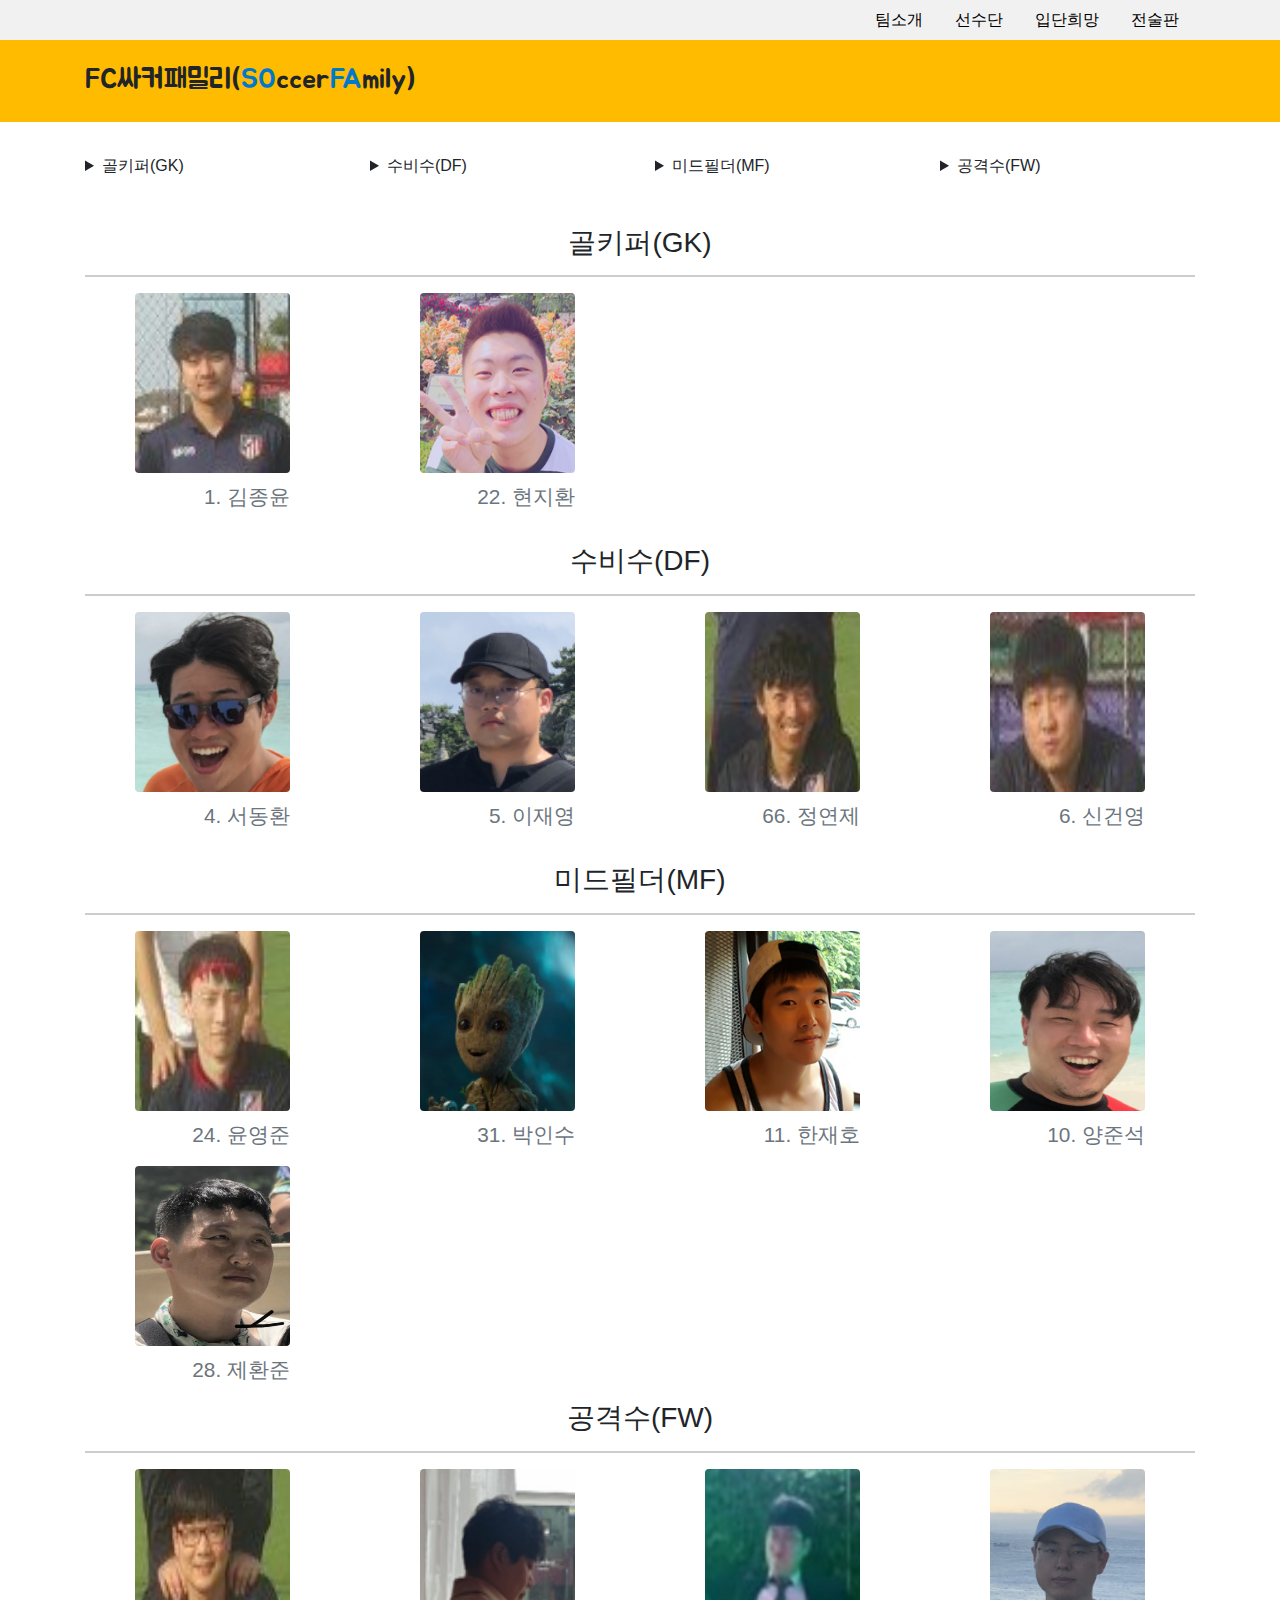
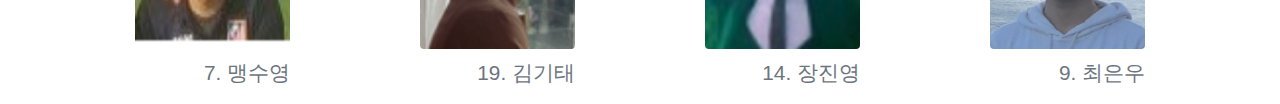
<file: index.html>
<!doctype html>
<html lang="ko">
  <head>
    <!-- Required meta tags -->
    <meta charset="utf-8">
    <meta name="viewport" content="width=device-width, initial-scale=1, shrink-to-fit=no"> 

    <!-- Bootstrap CSS -->
    <link rel="stylesheet" href="https://stackpath.bootstrapcdn.com/bootstrap/4.4.1/css/bootstrap.min.css" integrity="sha384-Vkoo8x4CGsO3+Hhxv8T/Q5PaXtkKtu6ug5TOeNV6gBiFeWPGFN9MuhOf23Q9Ifjh" crossorigin="anonymous">
    <link href="https://fonts.googleapis.com/css?family=Jua&display=swap" rel="stylesheet">

    <style>
        .top-content{
            padding-top: 1em;
        }
        .middle-content{
            padding-top: 2em;
        }
        figure > img {
            max-width: 100%;
            width: 155px;
            height: 180px;
        }
        .nav-item > a{
            color: black;
        }
        .figure-caption {
            font-size: 130%;
        }
    </style>

    <!-- Optional JavaScript -->
    <!-- jQuery first, then Popper.js, then Bootstrap JS -->
    <script src="https://code.jquery.com/jquery-3.4.1.slim.min.js" integrity="sha384-J6qa4849blE2+poT4WnyKhv5vZF5SrPo0iEjwBvKU7imGFAV0wwj1yYfoRSJoZ+n" crossorigin="anonymous"></script>
    <script src="https://cdn.jsdelivr.net/npm/popper.js@1.16.0/dist/umd/popper.min.js" integrity="sha384-Q6E9RHvbIyZFJoft+2mJbHaEWldlvI9IOYy5n3zV9zzTtmI3UksdQRVvoxMfooAo" crossorigin="anonymous"></script>
    <script src="https://stackpath.bootstrapcdn.com/bootstrap/4.4.1/js/bootstrap.min.js" integrity="sha384-wfSDF2E50Y2D1uUdj0O3uMBJnjuUD4Ih7YwaYd1iqfktj0Uod8GCExl3Og8ifwB6" crossorigin="anonymous"></script>

    <title>싸커패밀리 소개</title>
  </head>
  <body>      
    <nav style="background-color: #f1f1f1;">
        <ul class="container nav justify-content-end">
            <li class="nav-item">
                <a class="nav-link active" href="#">팀소개</a>
            </li>
            <li class="nav-item">
                <a class="nav-link" href="./index.html">선수단</a>
            </li>            
            <li class="nav-item">
                <a class="nav-link" href="#">입단희망</a>
            </li> 
            <li class="nav-item">
                <a class="nav-link" href="./pane.html">전술판</a>
            </li>
        </ul>
    </nav>

    <header style="background-color: #FFBB00; padding:1.5em 0 1em 0;">
        <div class="container">
            <h3 style="font-family: 'Jua', sans-serif;">FC싸커패밀리(<span style="color:#0078cb">SO</span>ccer<span style="color:#0078cb">FA</span>mily)</h3>
        </div>
    </header>

    <div class="container" style="padding-top:1em;">        
        <!-- top content -->
        <div class="row top-content">
            <div class="col-6 col-md-3">
                <details>
                    <summary>골키퍼(GK)</summary>
                    <samp>
                        <a href="#p_kjy"><span>1.김종윤</span></a> <!-- 데헤야 등번호-->
                        <a href="#p_hjh"><span>22.현지환</span></a> <!-- 가자니가 등번호-->
                    </samp>
                </details>
            </div>
            <div class="col-6 col-md-3">
                <details>
                    <summary>수비수(DF)</summary>
                    <samp>
                        <a href="#p_sdh"><span>4.서동환</span></a> <!-- 반다이크 등번호-->
                        <a href="#p_ljy"><span>5.이재영</span></a> <!-- 헤리맥과이어 등번호-->
                        <a href="#p_jyj"><span>66.정연제</span></a> <!-- 알렉산더 아놀드 등번호-->
                        <a href="#p_sky"><span>6.신건영</span></a> <!-- 다빈손 산체스 등번호-->
                    </samp>
                </details>   
            </div>
            <div class="col-6 col-md-3">
                <details>
                    <summary>미드필더(MF)</summary>
                    <samp>
                        <a href="#p_yyj"><span>24.윤영준</span></a>   
                        <a href="#p_pis"><span>31.박인수</span></a> <!-- 마티치 등번호--> 
                        <a href="#p_hjh"><span>11.한재호</span></a> <!-- 살라 등번호--> 
                        <a href="#p_yjs"><span>10.양준석</span></a> <!-- 메시 등번호-->
                        <a href="#p_jhj"><span>28.제환준</span></a> <!-- 은돔벨레 등번호-->
                    </samp>
                </details> 
            </div>
            <div class="col-6 col-md-3">
                <details>
                    <summary>공격수(FW)</summary>
                    <samp>
                        <a href="#p_msy"><span>7.맹수영</span></a>    <!-- 그리즈만 등번호-->    
                        <a href="#p_kkt"><span>19.김기태</span></a> <!-- 르로이 사네 등번호-->
                        <a href="#p_jjy"><span>14.장진영</span></a> <!-- 린가드 등번호-->
                        <a href="#p_cew"><span>9.최은우</span></a> <!-- 호돈 등번호-->
                    </samp>
                </details> 
            </div>
        </div>

        <!-- middle content -->
        <div class="row middle-content">
            <!-- 골키퍼 -->
            <div class="col-12">
                <div class="row">
                    <div class="col-12" style="padding-top:1em;">
                        <h3 style="text-align:center;">골키퍼(GK)</h3>
                        <hr style="border:0; height:2px; background:#ccc;"> 
                    </div>  
                </div>                
                <div class="row">                         
                    <div class="col-6 col-md-3" style="text-align: center;">
                        <figure class="figure">
                            <img src="./img/player/kjy.png" class="figure-img rounded" alt="numberonegoalkeeper" id="p_kjy">                            
                            <figcaption class="figure-caption text-right">1. 김종윤</figcaption>
                        </figure>
                    </div>                        
                    <div class="col-6 col-md-3" style="text-align: center;">
                        <figure class="figure">
                            <img src="./img/player/hjh.png" class="figure-img rounded" alt="numbertwogoalkeeper" id="p_hjh">                            
                            <figcaption class="figure-caption text-right">22. 현지환</figcaption>
                        </figure>
                    </div>         
                </div>
            </div>
            <!-- 수비수 -->
            <div class="col-12">
                <div class="row">
                    <div class="col-12" style="padding-top:1em;">
                        <h3 style="text-align:center;">수비수(DF)</h3>
                        <hr style="border:0; height:2px; background:#ccc;"> 
                    </div>  
                </div>                
                <div class="row">                         
                    <div class="col-6 col-md-3" style="text-align: center;">
                        <figure class="figure">
                            <img src="./img/player/sdh.PNG" class="figure-img rounded" alt="" id="p_sdh">                            
                            <figcaption class="figure-caption text-right">4. 서동환</figcaption> <!--libero-->
                        </figure>
                    </div>                        
                    <div class="col-6 col-md-3" style="text-align: center;">
                        <figure class="figure">
                            <img src="./img/player/ljy.PNG" class="figure-img rounded" alt="" id="p_ljy">                            
                            <figcaption class="figure-caption text-right">5. 이재영</figcaption> <!--cb-->
                        </figure>
                    </div>
                    <div class="col-6 col-md-3" style="text-align: center;">
                        <figure class="figure">
                            <img src="./img/player/jyj.png" class="figure-img rounded" alt="" id="p_jyj">                            
                            <figcaption class="figure-caption text-right">66. 정연제</figcaption> <!--lwb, rwb-->
                        </figure>
                    </div>                        
                    <div class="col-6 col-md-3" style="text-align: center;">
                        <figure class="figure">
                            <img src="./img/player/sky.png" class="figure-img rounded" alt="" id="p_sky">                            
                            <figcaption class="figure-caption text-right">6. 신건영</figcaption> <!--cb-->
                        </figure>
                    </div>
                </div>
            </div>
            <!-- 미드필더 -->
            <div class="col-12">
                <div class="row">
                    <div class="col-12" style="padding-top:1em;">
                        <h3 style="text-align:center;">미드필더(MF)</h3>   
                        <hr style="border:0; height:2px; background:#ccc;"> 
                    </div>  
                </div>                
                <div class="row">                         
                    <div class="col-6 col-md-3" style="text-align: center;">
                        <figure class="figure">
                            <img src="./img/player/yyj.png" class="figure-img rounded" alt="" id="p_yyj">                            
                            <figcaption class="figure-caption text-right">24. 윤영준</figcaption> <!--메짤라,CM,DM-->
                        </figure>
                    </div>                        
                    <div class="col-6 col-md-3" style="text-align: center;">
                        <figure class="figure">
                            <img src="./img/player/grt.PNG" class="figure-img rounded" alt="" id="p_pis">                            
                            <figcaption class="figure-caption text-right">31. 박인수</figcaption> <!--LAM-->
                        </figure>
                    </div>
                    <div class="col-6 col-md-3" style="text-align: center;">
                        <figure class="figure">
                            <img src="./img/player/hjh2.png" class="figure-img rounded" alt="" id="p_hjh2">                            
                            <figcaption class="figure-caption text-right">11. 한재호</figcaption> <!--RAM,LAM-->
                        </figure> 
                    </div>                        
                    <div class="col-6 col-md-3" style="text-align: center;">
                        <figure class="figure">
                            <img src="./img/player/yjs.PNG" class="figure-img rounded" alt="" id="p_yjs">                            
                            <figcaption class="figure-caption text-right">10. 양준석</figcaption> <!--cm-->
                        </figure>
                    </div>
                    <div class="col-6 col-md-3" style="text-align: center;">
                        <figure class="figure">
                            <img src="./img/player/jhj.png" class="figure-img rounded" alt="" id="p_jhj">                            
                            <figcaption class="figure-caption text-right">28. 제환준</figcaption> <!--dm-->
                        </figure>
                    </div>     
                </div>
            </div>
            <!-- 공격수 -->
            <div class="col-12">
                <div class="row">
                    <div class="col-12">
                        <h3 style="text-align:center;">공격수(FW)</h3>
                        <hr style="border:0; height:2px; background:#ccc;"> 
                    </div>  
                </div>                
                <div class="row">                         
                    <div class="col-6 col-md-3" style="text-align: center;">
                        <figure class="figure">
                            <img src="./img/player/msy.png" class="figure-img rounded" alt="" id="p_msy">                            
                            <figcaption class="figure-caption text-right">7. 맹수영</figcaption>  <!--st,ss-->
                        </figure>
                    </div>                        
                    <div class="col-6 col-md-3" style="text-align: center;">
                        <figure class="figure">
                            <img src="./img/player/kkt.png" class="figure-img rounded" alt="" id="p_kkt">                            
                            <figcaption class="figure-caption text-right">19. 김기태</figcaption> <!--rw-->
                        </figure>
                    </div>
                    <div class="col-6 col-md-3" style="text-align: center;">
                        <figure class="figure">
                            <img src="./img/player/jjy.png" class="figure-img rounded" alt="" id="p_jjy">                            
                            <figcaption class="figure-caption text-right">14. 장진영</figcaption> <!--rw-->
                        </figure>
                    </div>                        
                    <div class="col-6 col-md-3" style="text-align: center;">
                        <figure class="figure">
                            <img src="./img/player/cew.PNG" class="figure-img rounded" alt="" id="p_cew">                            
                            <figcaption class="figure-caption text-right">9. 최은우</figcaption> <!--st-->
                        </figure>
                    </div>
                </div>
            </div>
        </div>
    </div>
  </body>
</html>
</file>
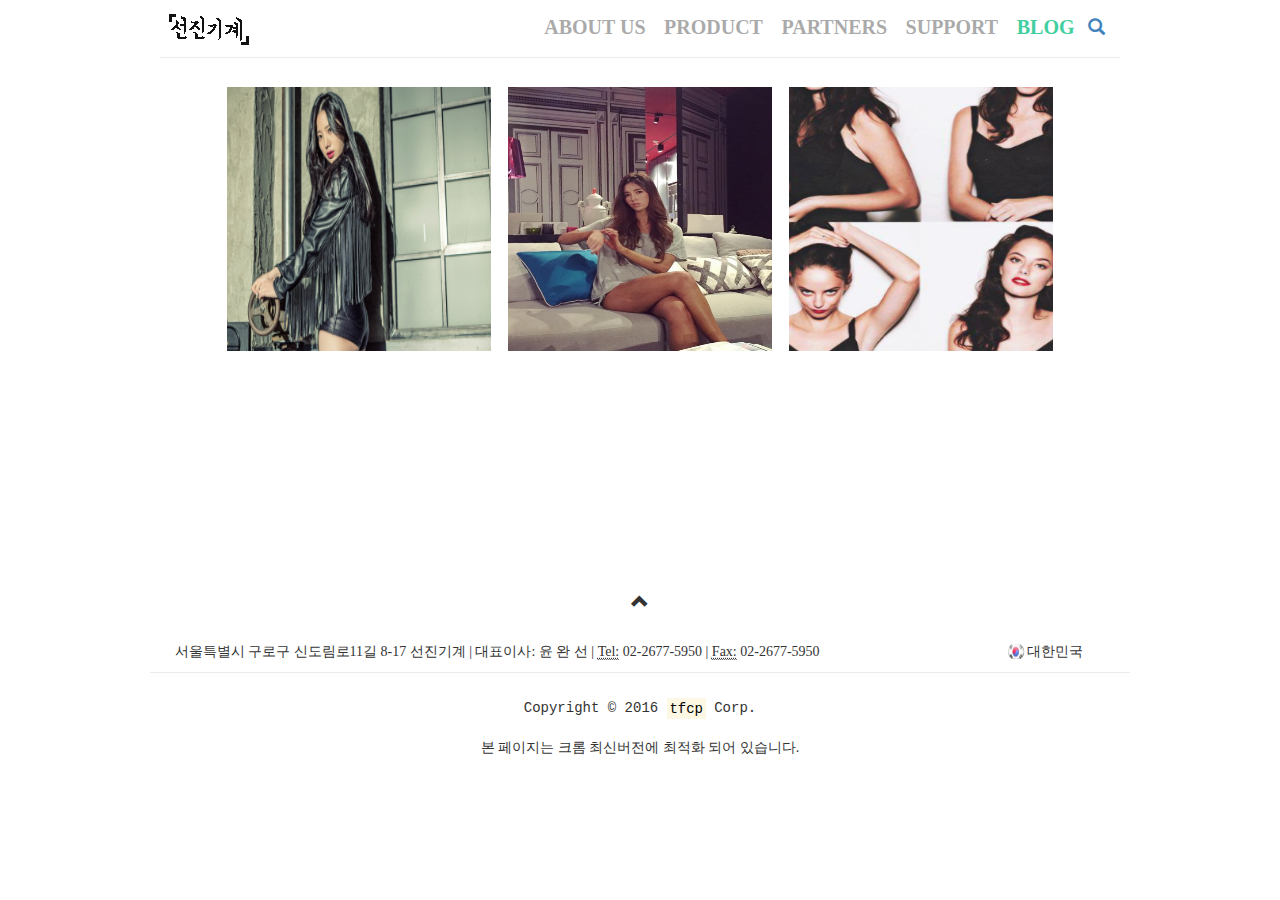
<file: blog.html>
<!DOCTYPE html>
<html>
<head>
<meta charset="UTF-8">
<meta http-equiv="X-UA-Compatible" content="IE=edge,chrome=1">
<meta name="viewport" content="width=device-width, initial-scale=1, user-scalable=yes">
<title>SJ TECH</title>

<link rel="stylesheet" type="text/css" href="./css/bootstrap-theme.min.css" />
<link rel="stylesheet" type="text/css" href="./css/bootstrap.min.css" />
<link rel="stylesheet" type="text/css" href="./css/common-style.css" />
<link rel="stylesheet" type="text/css" href="./css/blog-style.css" />
<link rel="shortcut icon" href="./img/sjtechfavicon.ico">
<!-- IE8 에서 HTML5 요소와 미디어 쿼리를 위한 HTML5 shim 와 Respond.js -->
<!-- WARNING: Respond.js 는 당신이 file:// 을 통해 페이지를 볼 때는 동작하지 않습니다. -->
<!--[if lt IE 9]>
  <script src="https://oss.maxcdn.com/html5shiv/3.7.2/html5shiv.min.js"></script>
  <script src="https://oss.maxcdn.com/respond/1.4.2/respond.min.js"></script>
<![endif]-->
<style>
</style>
</head> 
<body> 
<!-- top area --> 
<header id="floating_header">
	<div id="floating_header_nav" class="floating_header_real">	
		<div class="floating_header_inner">
			<div class="floating_header_inner_container">
				<div class="floating_header_inner_container_contents">
					<div class="search_hideen_bar hidden-md hidden-lg">
						<div class="input-group input-group-md">
							<input type="text" class="search_text_minimal form-control" placeholder="원하는 내용 찾기">
							<span class="input-group-btn">
								<button class="small_search btn btn-default btn-md" type="button"><span class="glyphicon glyphicon-search"></span></button>
							</span>
						</div>
					</div> 
					<div class="floating_header_inner_container_contents_left">
						<p class="menu_left"><a href="../index.html"><img src="./img/sjtechlogo.png" alt="main-logo" class="img-responsive"></a></p>
					</div>				
					<div class="floating_header_inner_container_contents_right_minimal hidden-md hidden-lg">
						<div>
							<a href="#" id="floating_search"><span id="fsglyphicon" class="glyphicon glyphicon-search"></span></a>
						</div>
						<div>
							<a href="#" class="small_menu"><span class="glyphicon glyphicon-menu-hamburger"></span></a>
						</div>
					</div>
					<div class="floating_header_inner_container_contents_right hidden-sm hidden-xs">
						<ol class="menu_right">
							<li><a href="../intro.html" target="_self">ABOUT US</a></li>
							<li><a href="../product.html" target="_self">PRODUCT</a></li>
							<li><a href="../partners.html" target="_self">PARTNERS</a></li>
							<li><a href="../support.html" target="_self">SUPPORT</a></li>
							<li><a href="../blog.html" target="_self">BLOG</a></li>				
						</ol>
						<div class="floating_search_big_text hidden-sm hidden-xs">
							<a id="search_big_btn" class="search_a"><span class="glyphicon glyphicon-search" aria-hidden="true"></span></a>
							<input type="text" id="search_big_text" placeholder="원하는 내용 찾기">
							<a id="remove_big_btn" class="remove_a"><span class="glyphicon glyphicon-remove" aria-hidden="true"></span></a>
						</div>
						<div class="floating_header_inner_container_contents_right_search hidden-sm hidden-xs">
							<a href="#" id="floating_search_big_btn" target="_blank" class="glyphicon glyphicon-search"></a>
						</div>						   
					</div>					
				</div>
				<div class="header_line"></div>
			</div>	
		</div>		
	</div>
</header>

<main>
	<div class="main_contents">
		<div class="row">
			<div class="col-md-8 col-md-offset-2 inner_contents">
				<div class="sub_contents">
					<div class="edge_p">
						<img src="./img/test_picture/dd.jpg" alt="">
					</div>
				</div>
				<div class="sub_contents">
					<div class="edge_p">
						<img src="./img/test_picture/c.jpg" alt="" >
					</div>
				</div>	
				<div class="sub_contents">
					<div class="edge_p">					
						<img src="./img/test_picture/oooo.png" alt="" >
					</div>
				</div>	
			</div>
		</div>	
	</div>	
</main>
<!-- bottom area -->
<bottom>
	<div class="bottom_div">
		<div class="bottom_inner">
			<div class="bottom_fixed">
				<div class="bottom_up">
					<span id="bottom_go_top" class="glyphicon glyphicon-chevron-up btn-lg" aria-hidden="true"></span>
				</div>
				<div class="bottom_middle">
					<div class="bottom_left">
						서울특별시 구로구 신도림로11길 8-17 선진기계 | 대표이사: 윤 완 선 |
						<abbr title="Phone">Tel:</abbr> 02-2677-5950 | <abbr title="Phone">Fax:</abbr> 02-2677-5950
						<div class="choose_lang hidden-md hidden-lg">대한민국</div>
					</div>
					<div class="bottom_right hidden-sm hidden-xs">
						<div class="choose_lang">대한민국</div>
					</div>
				</div>	
				<div class="bottom_line_down"></div>	
				<p class="bottom_copy"><samp>Copyright © 2016 <mark>tfcp</mark> Corp.</samp><br/><br/>본 페이지는 크롬 최신버전에 최적화 되어 있습니다.</p>
			</div>
		</div>
	</div>
</bottom>

<script src="js/jQuery/jquery-3.1.1.min.js"></script>
<script src="js/jQuery/jquery-migrate-3.0.0.js"></script>
<script type="text/javascript" src="/js/top-and-bottom.js"></script>
<script type="text/javascript">
	$(function(){
		function drake(){
			var date1 = new Date();
			var cloned = $(".inner_contents").html();
			var $test = $(".inner_contents");
			var $test2 = $(document.createDocumentFragment());
			
			for(var i =0; i<800; i++){
				$test2.append(cloned);
			}
			
			$test.append($test2);
			//828~ 1586
			
			/*var detachTest = $(".inner_contents").detach();
			
			for(var i =0; i<800; i++){
				detachTest.append(cloned);
			}
			detachTest.appendTo($(".row"));
			//888 ~ 1700
			
			for(v  ar i =0; i<800; i++){
				$(".inner_contents").append(cloned);
			}
			//1090 ~ 2000*/
			
			var date2 = new Date();
			
			alert(date2- date1);
		}		 
		
		//drake();
		
	});
</script>
</body>
</html>
</file>
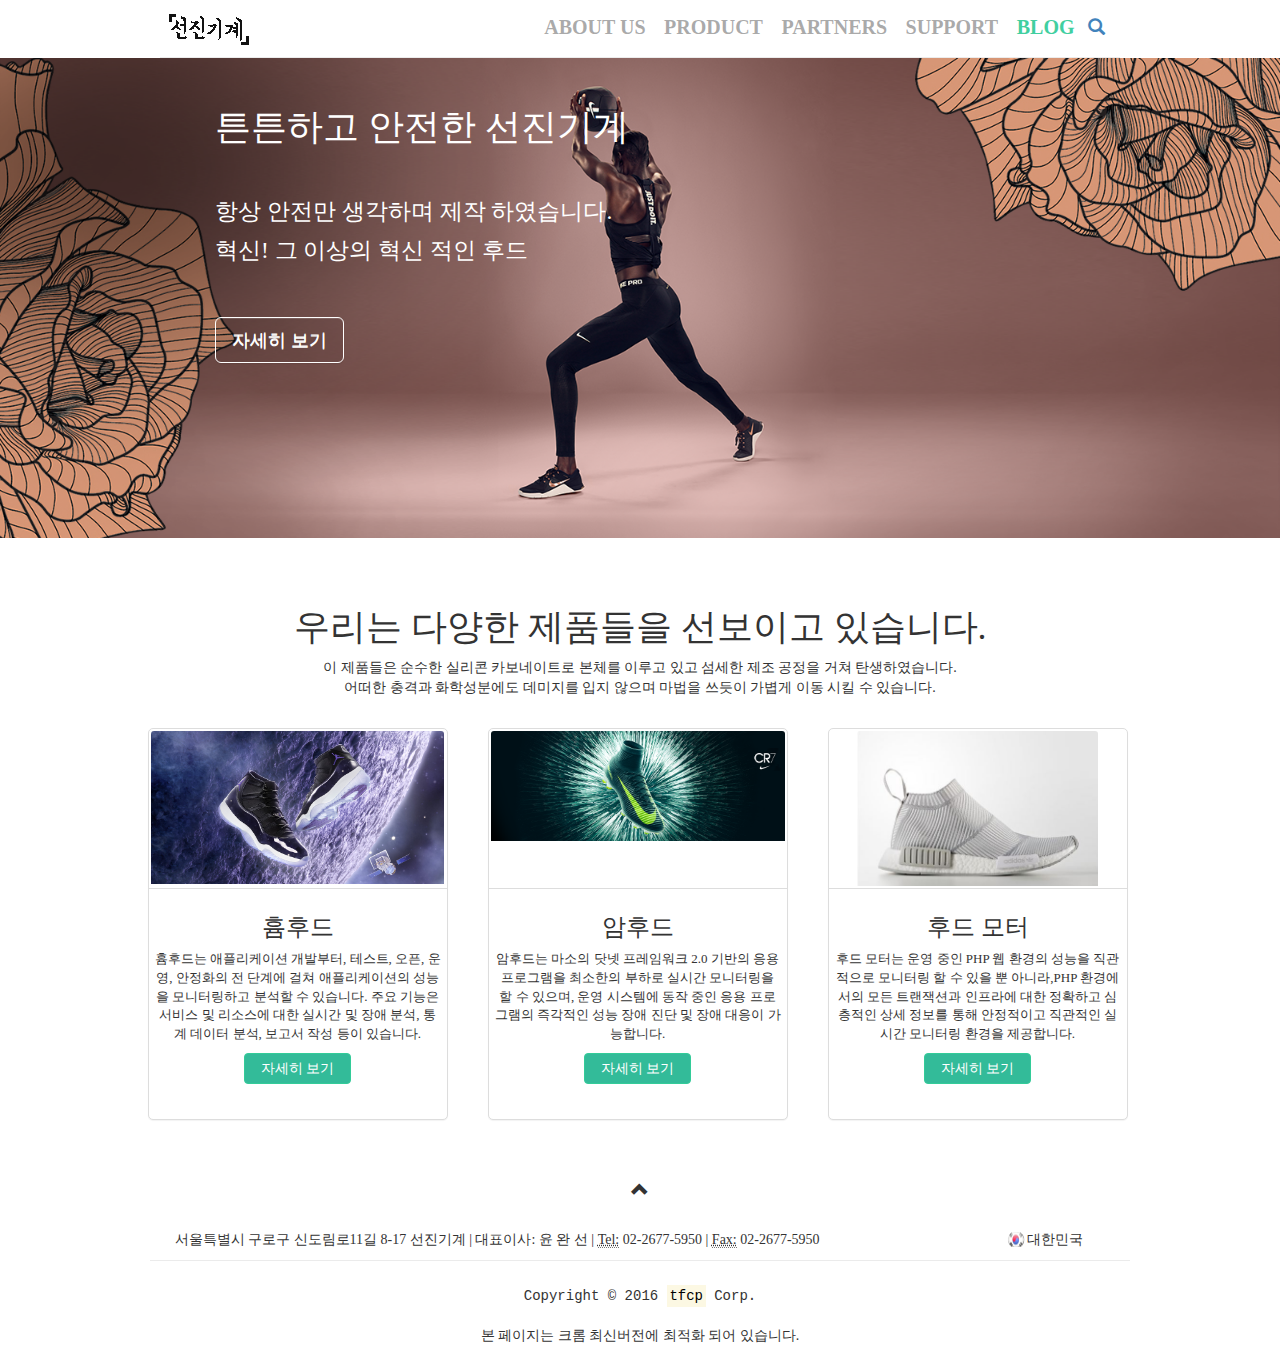
<file: index_tmp.html>
<!DOCTYPE html>
<html lang="ko-KR">
<html>
<meta charset="UTF-8" />
<meta http-equiv="X-UA-Compatible" content="IE=edge,chrome=1">
<meta name="viewport" content="width=device-width, initial-scale=1, maximum-scale=1, user-scalable=yes">
<head>
<title>SJ TECH</title>

<link rel="stylesheet" type="text/css" href="./css/bootstrap-theme.min.css" />
<link rel="stylesheet" type="text/css" href="./css/bootstrap.min.css" />
<link rel="stylesheet" type="text/css" href="./css/index-style.css" />
<link rel="stylesheet" type="text/css" href="./css/common-style.css" />
<link rel="shortcut icon" href="./img/sjtechfavicon.ico">

</head>
<body>
<!-- DOM의 변수명은 스네이크 케이스를 활용 -->
<!-- top area -->
<header id="floating_header">
	<div id="floating_header_nav" class="floating_header_real">	
		<div class="floating_header_inner">
			<div class="floating_header_inner_container">
				<div class="floating_header_inner_container_contents">
					<div class="search_hideen_bar hidden-md hidden-lg">
						<div class="input-group input-group-md">
							<input type="text" class="search_text_minimal form-control" placeholder="원하는 내용 찾기">
							<span class="input-group-btn">
								<button class="small_search btn btn-default btn-md" type="button"><span class="glyphicon glyphicon-search"></span></button>
							</span>
						</div>
					</div> 
					<div class="floating_header_inner_container_contents_left">
						<p class="menu_left"><a href="../index.html"><img src="./img/sjtechlogo.png" alt="main-logo" class="img-responsive"></a></p>
					</div>				
					<div class="floating_header_inner_container_contents_right_minimal hidden-md hidden-lg">
						<div>
							<a href="#" id="floating_search"><span id="fsglyphicon" class="glyphicon glyphicon-search"></span></a>
						</div>
						<div>
							<a href="#" class="small_menu"><span class="glyphicon glyphicon-menu-hamburger"></span></a>
						</div>
					</div>
					<div class="floating_header_inner_container_contents_right hidden-sm hidden-xs">
						<ol class="menu_right">
							<li><a href="../intro.html" target="_self">ABOUT US</a></li>
							<li><a href="../product.html" target="_self">PRODUCT</a></li>
							<li><a href="../partners.html" target="_self">PARTNERS</a></li>
							<li><a href="../support.html" target="_self">SUPPORT</a></li>
							<li><a href="../blog.html" target="_self">BLOG</a></li>				
						</ol>
						<div class="floating_search_big_text hidden-sm hidden-xs">
							<a id="search_big_btn" class="search_a"><span class="glyphicon glyphicon-search" aria-hidden="true"></span></a>
							<input type="text" id="search_big_text" placeholder="원하는 내용 찾기">
							<a id="remove_big_btn" class="remove_a"><span class="glyphicon glyphicon-remove" aria-hidden="true"></span></a>
						</div>
						<div class="floating_header_inner_container_contents_right_search hidden-sm hidden-xs">
							<a href="#" id="floating_search_big_btn" target="_blank" class="glyphicon glyphicon-search"></a>
						</div>						   
					</div>					
				</div>
				<div class="header_line"></div>
			</div>	
		</div>		
	</div>
</header>
<main>
<!-- 첫 번째 블럭 -->
<div class="select_first_div">		
	<img src="./img/main-banner.png" alt="main_banner" class="img-responsive">
	<div class="container first_div_title hidden-sm hidden-xs">		  	
		<h1>튼튼하고 안전한 선진기계<br/><br/>
			<small>항상 안전만 생각하며 제작 하였습니다.</small><br/>
			<small>혁신! 그 이상의 혁신 적인 후드</small><br/>
		</h1>
		<br/>
		<br/>
		<p><a class="btn btn-default btn-lg custom" href="#" role="button">자세히 보기 </a></p>
	</div>
	<div class="first_div_sub_title hidden-md hidden-lg">		  	
		<h2>튼튼하고 안전한 선진기계<br/>
			<small>항상 안전만 생각하며 제작 하였습니다.</small><br/>
			<small>혁신! 그 이상의 혁신적인 후드</small><br/>
		</h2>
		<br/>
		<br/>
		<p><a class="btn btn-default" href="#" role="button">자세히 보기</a></p>
	</div>
</div>
<!-- 두 번째 블럭 -->
<div class="select_middle_div">
	<div class="container_1">
		<div class="middle_subject">
			<div class="subject_title center-block ">
				<h1>
					<span>우리는 다양한 제품들을 선보이고 있습니다.</span>
				</h1>
			</div>
			<p>이 제품들은 순수한 실리콘 카보네이트로 본체를 이루고 있고 섬세한 제조 공정을 거쳐 탄생하였습니다. <br/>
				어떠한 충격과 화학성분에도 데미지를 입지 않으며 마법을 쓰듯이 가볍게 이동 시킬 수 있습니다.
			</p>				
		</div>
		<div class="card-list">
			<div class="card first">
				<div class="card-title"><span class="card-img"><img src="./img/j11.png" alt="thumbnail" class="img-responsive"></span></div>
				<div class="card-body">
					<h3>흄후드</h3>
					<p>흄후드는 애플리케이션 개발부터, 테스트, 오픈, 운영, 안정화의 전 단계에 걸쳐 애플리케이션의 성능을 모니터링하고 분석할 수 있습니다. 주요 기능은 서비스 및 리소스에 대한 실시간  및 장애 분석, 통계 데이터 분석, 보고서 작성 등이 있습니다.</p>
					<a href="#" target="_blank" class="btn middle_a_btn">
						<span class="icon icon-add-user"></span> 자세히 보기
					</a>
				</div>
			</div>
			<div class="card second">
				<div class="card-title"><span class="card-img"><img src="./img/cr7.png" alt="thumbnail" class="img-responsive"></span></div>
				<div class="card-body">
					<h3>암후드</h3>
					<p>암후드는 마소의 닷넷 프레임워크 2.0 기반의 응용 프로그램을 최소한의 부하로 실시간 모니터링을 할 수 있으며, 운영 시스템에 동작 중인 응용 프로그램의 즉각적인 성능 장애 진단 및 장애 대응이 가능합니다.</p>
					<a href="#" target="_blank" class="middle_a_btn">
						<span class="icon icon-add-user"></span> 자세히 보기
					</a>
				</div>
			</div>
			<div class="card third">
				<div class="card-title"><span class="card-img"><img src="./img/nmd.JPG" alt="thumbnail" class="img-responsive"></span></div>
				<div class="card-body">
					<h3>후드 모터</h3>
					<p>후드 모터는 운영 중인 PHP 웹 환경의 성능을 직관적으로 모니터링 할 수 있을 뿐 아니라,PHP 환경에서의 모든 트랜잭션과 인프라에 대한 정확하고 심층적인 상세 정보를 통해 안정적이고 직관적인 실시간 모니터링 환경을 제공합니다.</p>
					<a href="#" target="_blank" class="middle_a_btn">
						<span class="icon icon-add-user"></span> 자세히 보기
					</a>
				</div>
			</div>
		</div>
	</div>
</div>

<div class="select_third_div">	
</div>
</main>

<!-- bottom area -->
<bottom>
	<div class="bottom_div">
		<div class="bottom_inner">
			<div class="bottom_fixed">
				<div class="bottom_up">
					<span id="bottom_go_top" class="glyphicon glyphicon-chevron-up btn-lg" aria-hidden="true"></span>
				</div>
				<div class="bottom_middle">
					<div class="bottom_left">
						서울특별시 구로구 신도림로11길 8-17 선진기계 | 대표이사: 윤 완 선 |
						<abbr title="Phone">Tel:</abbr> 02-2677-5950 | <abbr title="Phone">Fax:</abbr> 02-2677-5950
						<div class="choose_lang hidden-md hidden-lg">대한민국</div>
					</div>
					<div class="bottom_right hidden-sm hidden-xs">
						<div class="choose_lang">대한민국</div>
					</div>
				</div>	
				<div class="bottom_line_down"></div>	
				<p class="bottom_copy"><samp>Copyright © 2016 <mark>tfcp</mark> Corp.</samp><br/><br/>본 페이지는 크롬 최신버전에 최적화 되어 있습니다.</p>
			</div>
		</div>
	</div>
</bottom>

<script src="js/jQuery/jquery-3.1.1.min.js"></script>
<script src="js/jQuery/jquery-migrate-3.0.0.js"></script>
<!--<script src="https://ajax.googleapis.com/ajax/libs/jquery/1.12.4/jquery.min.js"></script>-->
<!--<script src="/js/jQuery/jquery-ui.min.js"></script>-->
<!--<script src="/js/jQuery/jquery.mobile-1.4.5.min.js"></script>-->
<script type="text/javascript" src="/js/top-and-bottom.js"></script>
</body>
</html>
</file>
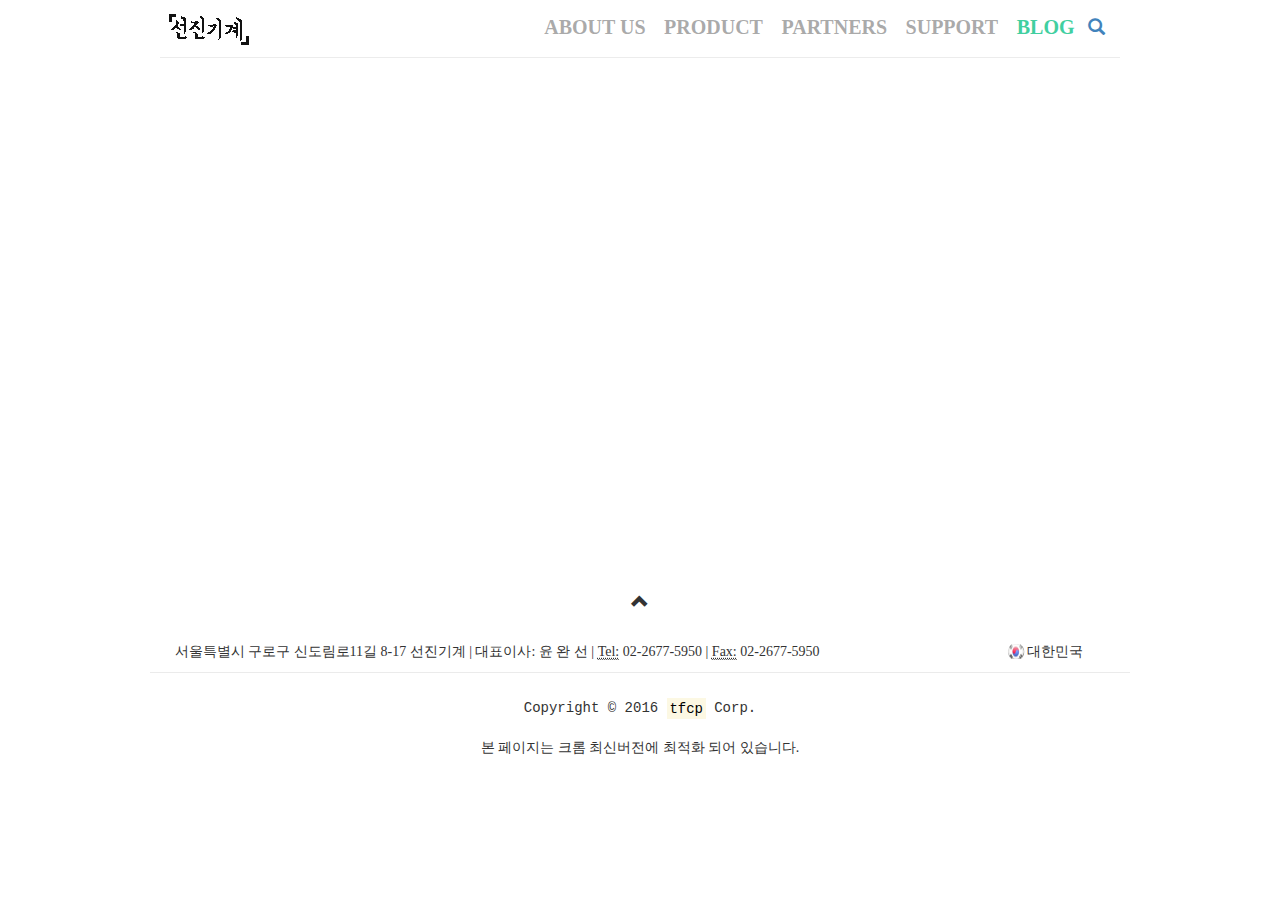
<file: product.html>
<!DOCTYPE html>
<html>
<head>
<meta charset="UTF-8">
<meta http-equiv="X-UA-Compatible" content="IE=edge,chrome=1">
<meta name="viewport" content="width=device-width, initial-scale=1, maximum-scale=1, user-scalable=no">
<title>SJ TECH</title>

<link rel="stylesheet" type="text/css" href="./css/bootstrap-theme.min.css" />
<link rel="stylesheet" type="text/css" href="./css/bootstrap.min.css" />
<link rel="stylesheet" type="text/css" href="./css/common-style.css" />
<link rel="shortcut icon" href="./img/sjtechfavicon.ico">

</head>
<body>
<!-- top area -->
<header id="floating_header">
	<div id="floating_header_nav" class="floating_header_real">	
		<div class="floating_header_inner">
			<div class="floating_header_inner_container">
				<div class="floating_header_inner_container_contents">
					<div class="search_hideen_bar hidden-md hidden-lg">
						<div class="input-group input-group-md">
							<input type="text" class="search_text_minimal form-control" placeholder="원하는 내용 찾기">
							<span class="input-group-btn">
								<button class="small_search btn btn-default btn-md" type="button"><span class="glyphicon glyphicon-search"></span></button>
							</span>
						</div>
					</div> 
					<div class="floating_header_inner_container_contents_left">
						<p class="menu_left"><a href="../index.html"><img src="./img/sjtechlogo.png" alt="main-logo" class="img-responsive"></a></p>
					</div>				
					<div class="floating_header_inner_container_contents_right_minimal hidden-md hidden-lg">
						<div>
							<a href="#" id="floating_search"><span id="fsglyphicon" class="glyphicon glyphicon-search"></span></a>
						</div>
						<div>
							<a href="#" class="small_menu"><span class="glyphicon glyphicon-menu-hamburger"></span></a>
						</div>
					</div>
					<div class="floating_header_inner_container_contents_right hidden-sm hidden-xs">
						<ol class="menu_right">
							<li><a href="../intro.html" target="_self">ABOUT US</a></li>
							<li><a href="../product.html" target="_self">PRODUCT</a></li>
							<li><a href="../partners.html" target="_self">PARTNERS</a></li>
							<li><a href="../support.html" target="_self">SUPPORT</a></li>
							<li><a href="../blog.html" target="_self">BLOG</a></li>				
						</ol>
						<div class="floating_search_big_text hidden-sm hidden-xs">
							<a id="search_big_btn" class="search_a"><span class="glyphicon glyphicon-search" aria-hidden="true"></span></a>
							<input type="text" id="search_big_text" placeholder="원하는 내용 찾기">
							<a id="remove_big_btn" class="remove_a"><span class="glyphicon glyphicon-remove" aria-hidden="true"></span></a>
						</div>
						<div class="floating_header_inner_container_contents_right_search hidden-sm hidden-xs">
							<a href="#" id="floating_search_big_btn" target="_blank" class="glyphicon glyphicon-search"></a>
						</div>						   
					</div>					
				</div>
				<div class="header_line"></div>
			</div>	
		</div>		
	</div>
</header>
<main>
	 
</main>
<!-- bottom area -->
<bottom>
	<div class="bottom_div">
		<div class="bottom_inner">
			<div class="bottom_fixed">
				<div class="bottom_up">
					<span id="bottom_go_top" class="glyphicon glyphicon-chevron-up btn-lg" aria-hidden="true"></span>
				</div>
				<div class="bottom_middle">
					<div class="bottom_left">
						서울특별시 구로구 신도림로11길 8-17 선진기계 | 대표이사: 윤 완 선 |
						<abbr title="Phone">Tel:</abbr> 02-2677-5950 | <abbr title="Phone">Fax:</abbr> 02-2677-5950
						<div class="choose_lang hidden-md hidden-lg">대한민국</div>
					</div>
					<div class="bottom_right hidden-sm hidden-xs">
						<div class="choose_lang">대한민국</div>
					</div>
				</div>	
				<div class="bottom_line_down"></div>	
				<p class="bottom_copy"><samp>Copyright © 2016 <mark>tfcp</mark> Corp.</samp><br/><br/>본 페이지는 크롬 최신버전에 최적화 되어 있습니다.</p>
			</div>
		</div>
	</div>
</bottom>
<script src="js/jQuery/jquery-3.1.1.min.js"></script>
<script src="js/jQuery/jquery-migrate-3.0.0.js"></script>
<!--<script src="https://ajax.googleapis.com/ajax/libs/jquery/1.12.4/jquery.min.js"></script>-->
<!--<script src="/js/jQuery/jquery-ui.min.js"></script>-->
<!--<script src="/js/jQuery/jquery.mobile-1.4.5.min.js"></script>-->
<script type="text/javascript" src="/js/top-and-bottom.js"></script>	
</body>
</html>
</file>
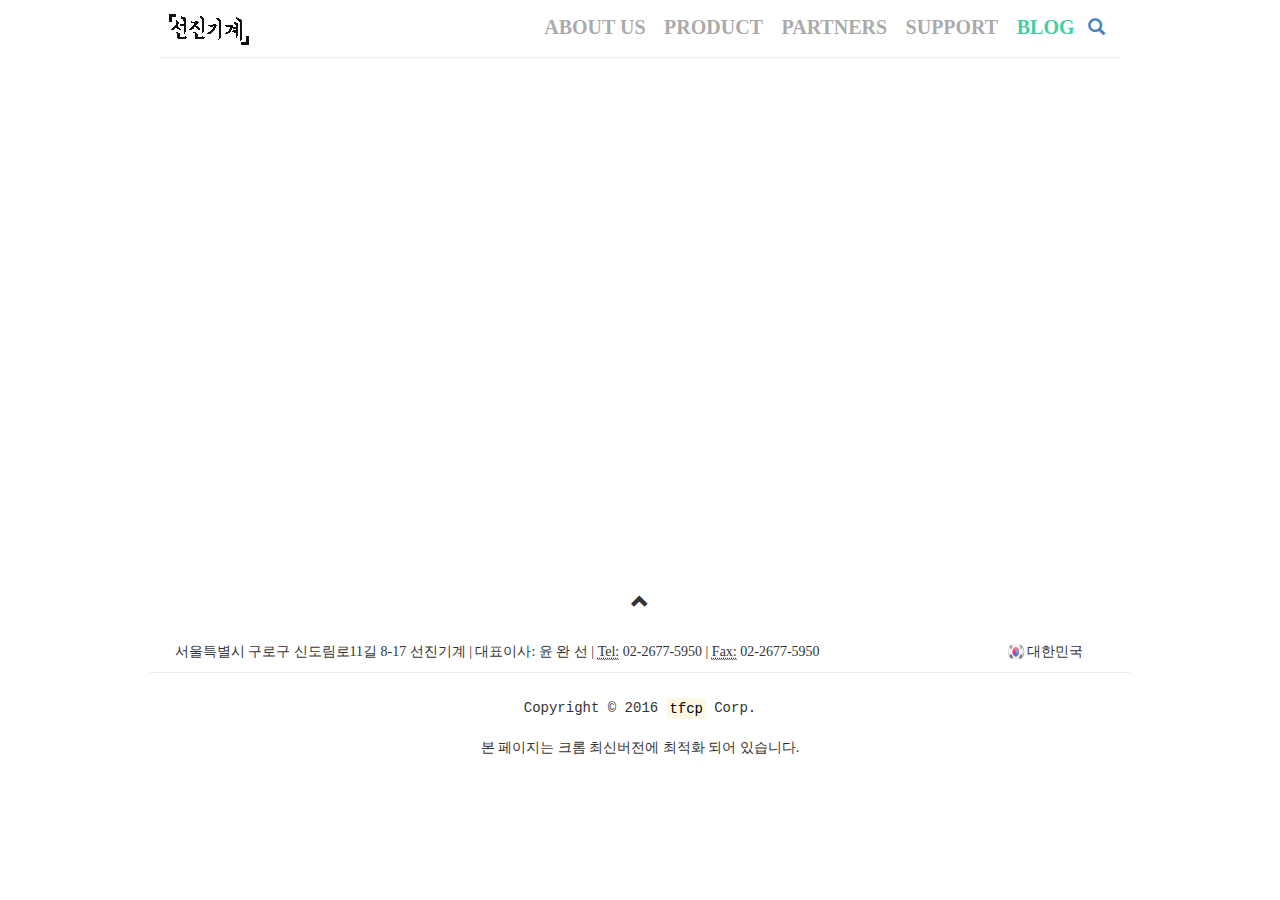
<file: support.html>
<!DOCTYPE html>
<html>
<head>
<meta charset="UTF-8">
<meta http-equiv="X-UA-Compatible" content="IE=edge,chrome=1">
<meta name="viewport" content="width=device-width, initial-scale=1, user-scalable=yes">
<title>SJ TECH</title>

<link rel="stylesheet" type="text/css" href="./css/bootstrap-theme.min.css" />
<link rel="stylesheet" type="text/css" href="./css/bootstrap.min.css" />
<link rel="stylesheet" type="text/css" href="./css/common-style.css" />
<link rel="shortcut icon" href="./img/sjtechfavicon.ico">

</head>
<body>
<!-- top area --> 
<header id="floating_header">
	<div id="floating_header_nav" class="floating_header_real">	
		<div class="floating_header_inner">
			<div class="floating_header_inner_container">
				<div class="floating_header_inner_container_contents">
					<div class="search_hideen_bar hidden-md hidden-lg">
						<div class="input-group input-group-md">
							<input type="text" class="search_text_minimal form-control" placeholder="원하는 내용 찾기">
							<span class="input-group-btn">
								<button class="small_search btn btn-default btn-md" type="button"><span class="glyphicon glyphicon-search"></span></button>
							</span>
						</div>
					</div> 
					<div class="floating_header_inner_container_contents_left">
						<p class="menu_left"><a href="../index.html"><img src="./img/sjtechlogo.png" alt="main-logo" class="img-responsive"></a></p>
					</div>				
					<div class="floating_header_inner_container_contents_right_minimal hidden-md hidden-lg">
						<div>
							<a href="#" id="floating_search"><span id="fsglyphicon" class="glyphicon glyphicon-search"></span></a>
						</div>
						<div>
							<a href="#" class="small_menu"><span class="glyphicon glyphicon-menu-hamburger"></span></a>
						</div>
					</div>
					<div class="floating_header_inner_container_contents_right hidden-sm hidden-xs">
						<ol class="menu_right">
							<li><a href="../intro.html" target="_self">ABOUT US</a></li>
							<li><a href="../product.html" target="_self">PRODUCT</a></li>
							<li><a href="../partners.html" target="_self">PARTNERS</a></li>
							<li><a href="../support.html" target="_self">SUPPORT</a></li>
							<li><a href="../blog.html" target="_self">BLOG</a></li>				
						</ol>
						<div class="floating_search_big_text hidden-sm hidden-xs">
							<a id="search_big_btn" class="search_a"><span class="glyphicon glyphicon-search" aria-hidden="true"></span></a>
							<input type="text" id="search_big_text" placeholder="원하는 내용 찾기">
							<a id="remove_big_btn" class="remove_a"><span class="glyphicon glyphicon-remove" aria-hidden="true"></span></a>
						</div>
						<div class="floating_header_inner_container_contents_right_search hidden-sm hidden-xs">
							<a href="#" id="floating_search_big_btn" target="_blank" class="glyphicon glyphicon-search"></a>
						</div>						   
					</div>					
				</div>
				<div class="header_line"></div>
			</div>	
		</div>		
	</div>
</header>
<main></main>
<!-- bottom area -->
<bottom>
	<div class="bottom_div">
		<div class="bottom_inner">
			<div class="bottom_fixed">
				<div class="bottom_up">
					<span id="bottom_go_top" class="glyphicon glyphicon-chevron-up btn-lg" aria-hidden="true"></span>
				</div>
				<div class="bottom_middle">
					<div class="bottom_left">
						서울특별시 구로구 신도림로11길 8-17 선진기계 | 대표이사: 윤 완 선 |
						<abbr title="Phone">Tel:</abbr> 02-2677-5950 | <abbr title="Phone">Fax:</abbr> 02-2677-5950
						<div class="choose_lang hidden-md hidden-lg">대한민국</div>
					</div>
					<div class="bottom_right hidden-sm hidden-xs">
						<div class="choose_lang">대한민국</div>
					</div>
				</div>	
				<div class="bottom_line_down"></div>	
				<p class="bottom_copy"><samp>Copyright © 2016 <mark>tfcp</mark> Corp.</samp><br/><br/>본 페이지는 크롬 최신버전에 최적화 되어 있습니다.</p>
			</div>
		</div>
	</div>
</bottom>
<script src="js/jQuery/jquery-3.1.1.min.js"></script>
<script src="js/jQuery/jquery-migrate-3.0.0.js"></script>
<!--<script src="https://ajax.googleapis.com/ajax/libs/jquery/1.12.4/jquery.min.js"></script>-->
<!--<script src="/js/jQuery/jquery-ui.min.js"></script>-->
<!--<script src="/js/jQuery/jquery.mobile-1.4.5.min.js"></script>-->
<script type="text/javascript" src="/js/top-and-bottom.js"></script>	
</body>
</html>
</file>
<file: css/blog-style.css>
@charset "UTF-8";
.main_contents {
  padding-top: 20px; }
  .main_contents .sub_contents {
    position: relative;
    float: left; }
    @media only screen and (max-width: 767px) {
      .main_contents .sub_contents {
        width: 32.66667%;
        padding-bottom: 32.66667%; }
        .main_contents .sub_contents:nth-child(2) {
          margin: 0 1%; } }
    @media only screen and (min-width: 768px) {
      .main_contents .sub_contents {
        width: 31.33333%;
        padding-bottom: 31.33333%; }
        .main_contents .sub_contents:nth-child(n) {
          margin: 1%; } }
    .main_contents .sub_contents .edge_p {
      position: absolute;
      width: 100%;
      height: 100%;
      overflow: hidden; }
      .main_contents .sub_contents .edge_p img {
        transform: scale(1.5);
        /* default */
        -webkit-transform: scale(1.5);
        /* 크롬 */
        -moz-transform: scale(1.5);
        /* FireFox */
        -o-transform: scale(1.5);
        /* Opera */
        zoom: 1.5;
        /* IE*/
        width: 100%;
        height: 100%; }
</file>
<file: css/common-style.css>
/*@import "bootstrap-for-sass/stylesheets/bootstrap-responsive";
@import "bootstrap-for-sass/stylesheets/bootstrap-compass";  */
/*rgba(0, 0, 0, 0.15)*/
button, input, select, textarea {
  font-family: "Nanum Gothic","Serif","sans-serif"; }

body {
  font-family: "Nanum Gothic", "sans-serif";
  /*src: url("../fonts/MyriadPro/Nanum Gothic.otf") format("truetype");*/ }
  body a:link, body #floating_header .floating_header_real .floating_header_inner_container_contents_right .menu_right li:nth-child(n) a:link, #floating_header .floating_header_real .floating_header_inner_container_contents_right .menu_right li:nth-child(n) body a:link, body #floating_header .floating_header_real .floating_header_inner_container_contents_right .menu_right li:nth-last-child(1) a:link, #floating_header .floating_header_real .floating_header_inner_container_contents_right .menu_right li:nth-last-child(1) body a:link, body #floating_header .floating_header_real .floating_header_inner_container_contents_right .small_menu_right li:nth-child(n) a:link, #floating_header .floating_header_real .floating_header_inner_container_contents_right .small_menu_right li:nth-child(n) body a:link, body #floating_header .floating_header_real .floating_header_inner_container_contents_right .small_menu_right li:nth-last-child(1) a:link, #floating_header .floating_header_real .floating_header_inner_container_contents_right .small_menu_right li:nth-last-child(1) body a:link, body #floating_header .floating_header_virtual .floating_header_inner_container_contents_right .menu_right li:nth-child(n) a:link, #floating_header .floating_header_virtual .floating_header_inner_container_contents_right .menu_right li:nth-child(n) body a:link, body #floating_header .floating_header_virtual .floating_header_inner_container_contents_right .menu_right li:nth-last-child(1) a:link, #floating_header .floating_header_virtual .floating_header_inner_container_contents_right .menu_right li:nth-last-child(1) body a:link, body #floating_header .floating_header_virtual .floating_header_inner_container_contents_right .small_menu_right li:nth-child(n) a:link, #floating_header .floating_header_virtual .floating_header_inner_container_contents_right .small_menu_right li:nth-child(n) body a:link, body #floating_header .floating_header_virtual .floating_header_inner_container_contents_right .small_menu_right li:nth-last-child(1) a:link, #floating_header .floating_header_virtual .floating_header_inner_container_contents_right .small_menu_right li:nth-last-child(1) body a:link {
    text-decoration: none; }
  body a:visited, body #floating_header .floating_header_real .floating_header_inner_container_contents_right .menu_right li:nth-child(n) a:visited, #floating_header .floating_header_real .floating_header_inner_container_contents_right .menu_right li:nth-child(n) body a:visited, body #floating_header .floating_header_real .floating_header_inner_container_contents_right .menu_right li:nth-last-child(1) a:visited, #floating_header .floating_header_real .floating_header_inner_container_contents_right .menu_right li:nth-last-child(1) body a:visited, body #floating_header .floating_header_real .floating_header_inner_container_contents_right .small_menu_right li:nth-child(n) a:visited, #floating_header .floating_header_real .floating_header_inner_container_contents_right .small_menu_right li:nth-child(n) body a:visited, body #floating_header .floating_header_real .floating_header_inner_container_contents_right .small_menu_right li:nth-last-child(1) a:visited, #floating_header .floating_header_real .floating_header_inner_container_contents_right .small_menu_right li:nth-last-child(1) body a:visited, body #floating_header .floating_header_virtual .floating_header_inner_container_contents_right .menu_right li:nth-child(n) a:visited, #floating_header .floating_header_virtual .floating_header_inner_container_contents_right .menu_right li:nth-child(n) body a:visited, body #floating_header .floating_header_virtual .floating_header_inner_container_contents_right .menu_right li:nth-last-child(1) a:visited, #floating_header .floating_header_virtual .floating_header_inner_container_contents_right .menu_right li:nth-last-child(1) body a:visited, body #floating_header .floating_header_virtual .floating_header_inner_container_contents_right .small_menu_right li:nth-child(n) a:visited, #floating_header .floating_header_virtual .floating_header_inner_container_contents_right .small_menu_right li:nth-child(n) body a:visited, body #floating_header .floating_header_virtual .floating_header_inner_container_contents_right .small_menu_right li:nth-last-child(1) a:visited, #floating_header .floating_header_virtual .floating_header_inner_container_contents_right .small_menu_right li:nth-last-child(1) body a:visited {
    text-decoration: none; }
  body a:active, body #floating_header .floating_header_real .floating_header_inner_container_contents_right .menu_right li:nth-child(n) a:active, #floating_header .floating_header_real .floating_header_inner_container_contents_right .menu_right li:nth-child(n) body a:active, body #floating_header .floating_header_real .floating_header_inner_container_contents_right .menu_right li:nth-last-child(1) a:active, #floating_header .floating_header_real .floating_header_inner_container_contents_right .menu_right li:nth-last-child(1) body a:active, body #floating_header .floating_header_real .floating_header_inner_container_contents_right .small_menu_right li:nth-child(n) a:active, #floating_header .floating_header_real .floating_header_inner_container_contents_right .small_menu_right li:nth-child(n) body a:active, body #floating_header .floating_header_real .floating_header_inner_container_contents_right .small_menu_right li:nth-last-child(1) a:active, #floating_header .floating_header_real .floating_header_inner_container_contents_right .small_menu_right li:nth-last-child(1) body a:active, body #floating_header .floating_header_virtual .floating_header_inner_container_contents_right .menu_right li:nth-child(n) a:active, #floating_header .floating_header_virtual .floating_header_inner_container_contents_right .menu_right li:nth-child(n) body a:active, body #floating_header .floating_header_virtual .floating_header_inner_container_contents_right .menu_right li:nth-last-child(1) a:active, #floating_header .floating_header_virtual .floating_header_inner_container_contents_right .menu_right li:nth-last-child(1) body a:active, body #floating_header .floating_header_virtual .floating_header_inner_container_contents_right .small_menu_right li:nth-child(n) a:active, #floating_header .floating_header_virtual .floating_header_inner_container_contents_right .small_menu_right li:nth-child(n) body a:active, body #floating_header .floating_header_virtual .floating_header_inner_container_contents_right .small_menu_right li:nth-last-child(1) a:active, #floating_header .floating_header_virtual .floating_header_inner_container_contents_right .small_menu_right li:nth-last-child(1) body a:active {
    text-decoration: none; }
  body a:hover, body #floating_header .floating_header_real .floating_header_inner_container_contents_right .menu_right li:nth-child(n) a:hover:visited, #floating_header .floating_header_real .floating_header_inner_container_contents_right .menu_right li:nth-child(n) body a:hover:visited, body #floating_header .floating_header_real .floating_header_inner_container_contents_right .menu_right li:nth-child(n) a:hover:link, #floating_header .floating_header_real .floating_header_inner_container_contents_right .menu_right li:nth-child(n) body a:hover:link, body #floating_header .floating_header_real .floating_header_inner_container_contents_right .menu_right li:nth-child(n) a:hover:active, #floating_header .floating_header_real .floating_header_inner_container_contents_right .menu_right li:nth-child(n) body a:hover:active, body #floating_header .floating_header_real .floating_header_inner_container_contents_right .menu_right li:nth-last-child(1) a:hover:link, #floating_header .floating_header_real .floating_header_inner_container_contents_right .menu_right li:nth-last-child(1) body a:hover:link, body #floating_header .floating_header_real .floating_header_inner_container_contents_right .menu_right li:nth-last-child(1) a:hover:visited, #floating_header .floating_header_real .floating_header_inner_container_contents_right .menu_right li:nth-last-child(1) body a:hover:visited, body #floating_header .floating_header_real .floating_header_inner_container_contents_right .menu_right li:nth-last-child(1) a:hover:active, #floating_header .floating_header_real .floating_header_inner_container_contents_right .menu_right li:nth-last-child(1) body a:hover:active, body #floating_header .floating_header_real .floating_header_inner_container_contents_right .small_menu_right li:nth-child(n) a:hover:visited, #floating_header .floating_header_real .floating_header_inner_container_contents_right .small_menu_right li:nth-child(n) body a:hover:visited, body #floating_header .floating_header_real .floating_header_inner_container_contents_right .small_menu_right li:nth-child(n) a:hover:link, #floating_header .floating_header_real .floating_header_inner_container_contents_right .small_menu_right li:nth-child(n) body a:hover:link, body #floating_header .floating_header_real .floating_header_inner_container_contents_right .small_menu_right li:nth-child(n) a:hover:active, #floating_header .floating_header_real .floating_header_inner_container_contents_right .small_menu_right li:nth-child(n) body a:hover:active, body #floating_header .floating_header_real .floating_header_inner_container_contents_right .small_menu_right li:nth-last-child(1) a:hover, #floating_header .floating_header_real .floating_header_inner_container_contents_right .small_menu_right li:nth-last-child(1) body a:hover, body #floating_header .floating_header_virtual .floating_header_inner_container_contents_right .menu_right li:nth-child(n) a:hover:visited, #floating_header .floating_header_virtual .floating_header_inner_container_contents_right .menu_right li:nth-child(n) body a:hover:visited, body #floating_header .floating_header_virtual .floating_header_inner_container_contents_right .menu_right li:nth-child(n) a:hover:link, #floating_header .floating_header_virtual .floating_header_inner_container_contents_right .menu_right li:nth-child(n) body a:hover:link, body #floating_header .floating_header_virtual .floating_header_inner_container_contents_right .menu_right li:nth-child(n) a:hover:active, #floating_header .floating_header_virtual .floating_header_inner_container_contents_right .menu_right li:nth-child(n) body a:hover:active, body #floating_header .floating_header_virtual .floating_header_inner_container_contents_right .menu_right li:nth-last-child(1) a:hover:link, #floating_header .floating_header_virtual .floating_header_inner_container_contents_right .menu_right li:nth-last-child(1) body a:hover:link, body #floating_header .floating_header_virtual .floating_header_inner_container_contents_right .menu_right li:nth-last-child(1) a:hover:visited, #floating_header .floating_header_virtual .floating_header_inner_container_contents_right .menu_right li:nth-last-child(1) body a:hover:visited, body #floating_header .floating_header_virtual .floating_header_inner_container_contents_right .menu_right li:nth-last-child(1) a:hover:active, #floating_header .floating_header_virtual .floating_header_inner_container_contents_right .menu_right li:nth-last-child(1) body a:hover:active, body #floating_header .floating_header_virtual .floating_header_inner_container_contents_right .small_menu_right li:nth-child(n) a:hover:visited, #floating_header .floating_header_virtual .floating_header_inner_container_contents_right .small_menu_right li:nth-child(n) body a:hover:visited, body #floating_header .floating_header_virtual .floating_header_inner_container_contents_right .small_menu_right li:nth-child(n) a:hover:link, #floating_header .floating_header_virtual .floating_header_inner_container_contents_right .small_menu_right li:nth-child(n) body a:hover:link, body #floating_header .floating_header_virtual .floating_header_inner_container_contents_right .small_menu_right li:nth-child(n) a:hover:active, #floating_header .floating_header_virtual .floating_header_inner_container_contents_right .small_menu_right li:nth-child(n) body a:hover:active, body #floating_header .floating_header_virtual .floating_header_inner_container_contents_right .small_menu_right li:nth-last-child(1) a:hover, #floating_header .floating_header_virtual .floating_header_inner_container_contents_right .small_menu_right li:nth-last-child(1) body a:hover {
    text-decoration: none; }

main {
  min-height: 500px; }
  @media only screen and (max-width: 767px) {
    main {
      margin-top: 59.4px; } }
  @media only screen and (min-width: 768px) and (max-width: 991px) {
    main {
      margin-top: 67.2px; } }
  @media only screen and (min-width: 992px) {
    main {
      margin-top: 58.4px; } }

#floating_header {
  position: fixed;
  top: 0;
  left: 0;
  right: 0;
  z-index: 2; }
  #floating_header .floating_header_real {
    /*position: fixed;
		top: 0px;
		left: 0px;
		right: 0px;
		z-index: 1;*/
    opacity: 0.93;
    filter: alpha(opacity=93);
    display: block;
    transition-property: background-color;
    transition-duration: 2s;
    background-color: #FFFFFF; }
    #floating_header .floating_header_real .floating_header_inner {
      width: 980px;
      margin: 0 auto;
      padding-left: 10px;
      padding-right: 10px;
      max-width: 100%; }
    #floating_header .floating_header_real .floating_header_inner_container {
      padding-top: 0px;
      transition: all 0.5s linear; }
    #floating_header .floating_header_real .floating_header_inner_container_contents {
      position: relative;
      height: 100%;
      padding-bottom: 5px;
      overflow: hidden; }
    #floating_header .floating_header_real .floating_header_inner_container_contents_left {
      float: left;
      display: inline-block;
      padding-top: 12px;
      padding-left: 5px;
      width: 90px; }
      #floating_header .floating_header_real .floating_header_inner_container_contents_left .menu_left {
        float: left;
        display: inline-block;
        margin: 0 0 5px; }
        @media only screen and (max-width: 991px) {
          #floating_header .floating_header_real .floating_header_inner_container_contents_left .menu_left {
            margin: 0 0 7px; } }
    #floating_header .floating_header_real .floating_header_inner_container_contents_right {
      padding-top: 13px;
      width: 870px;
      float: right;
      text-align: right; }
      #floating_header .floating_header_real .floating_header_inner_container_contents_right .menu_right {
        list-style: none;
        display: inline-block;
        margin-right: -5px; }
        #floating_header .floating_header_real .floating_header_inner_container_contents_right .menu_right li {
          display: inline;
          margin-right: 15px;
          box-sizing: border-box;
          text-rendering: optimizeLegibility;
          -webkit-font-smoothing: antialiased;
          -moz-osx-font-smoothing: grayscale;
          -moz-font-feature-settings: 'liga', 'kern';
          direction: ltr; }
          #floating_header .floating_header_real .floating_header_inner_container_contents_right .menu_right li:nth-child(n) a, #floating_header .floating_header_real .floating_header_inner_container_contents_right .menu_right li:nth-child(n) a:visited, #floating_header .floating_header_real .floating_header_inner_container_contents_right .menu_right li:nth-child(n) a:link, #floating_header .floating_header_real .floating_header_inner_container_contents_right .menu_right li:nth-child(n) a:active, #floating_header .floating_header_real .floating_header_inner_container_contents_right .menu_right li:nth-child(n) .small_menu_right li:nth-last-child(1) a:hover, #floating_header .floating_header_real .floating_header_inner_container_contents_right .small_menu_right .menu_right li:nth-child(n) li:nth-last-child(1) a:hover {
            font-size: 20px;
            font-weight: 600;
            transition-property: color;
            transition-duration: 1s;
            color: rgba(102, 102, 102, 0.6); }
            #floating_header .floating_header_real .floating_header_inner_container_contents_right .menu_right li:nth-child(n) a:hover {
              font-weight: 700;
              text-decoration: none;
              transition-property: color;
              transition-duration: 1s;
              color: #333333;
              font-family: "Nanum Gothic", "sans-serif";
              /*src: url("../fonts/MyriadPro/Nanum Gothic.otf") format("truetype");*/ }
          #floating_header .floating_header_real .floating_header_inner_container_contents_right .menu_right li:nth-last-child(1) a:hover, #floating_header .floating_header_real .floating_header_inner_container_contents_right .menu_right li:nth-last-child(1) .small_menu_right li:nth-child(n) a:hover:visited, #floating_header .floating_header_real .floating_header_inner_container_contents_right .menu_right li:nth-last-child(1) .small_menu_right li:nth-child(n) a:hover:link, #floating_header .floating_header_real .floating_header_inner_container_contents_right .menu_right li:nth-last-child(1) .small_menu_right li:nth-child(n) a:hover:active {
            transition-property: color;
            transition-duration: 1s;
            font-weight: 700;
            text-decoration: none;
            color: #9900FF !important; }
          #floating_header .floating_header_real .floating_header_inner_container_contents_right .menu_right li:nth-last-child(1) a, #floating_header .floating_header_real .floating_header_inner_container_contents_right .menu_right li:nth-last-child(1) li:nth-child(n) a:visited, #floating_header .floating_header_real .floating_header_inner_container_contents_right .menu_right li:nth-last-child(1) li:nth-child(n) a:link, #floating_header .floating_header_real .floating_header_inner_container_contents_right .menu_right li:nth-last-child(1) li:nth-child(n) a:active, #floating_header .floating_header_real .floating_header_inner_container_contents_right .menu_right li:nth-last-child(1) a:link, #floating_header .floating_header_real .floating_header_inner_container_contents_right .menu_right li:nth-last-child(1) a:visited, #floating_header .floating_header_real .floating_header_inner_container_contents_right .menu_right li:nth-last-child(1) a:active, #floating_header .floating_header_real .floating_header_inner_container_contents_right .menu_right .small_menu_right li:nth-last-child(1) a:hover, #floating_header .floating_header_real .floating_header_inner_container_contents_right .small_menu_right .menu_right li:nth-last-child(1) a:hover {
            font-size: 20px;
            font-weight: 600;
            color: #33CC99; }
      #floating_header .floating_header_real .floating_header_inner_container_contents_right .small_menu_right {
        list-style: none;
        display: block;
        margin-right: -5px;
        margin-bottom: 0px;
        margin-top: 0px; }
        #floating_header .floating_header_real .floating_header_inner_container_contents_right .small_menu_right li {
          display: block;
          margin-right: 15px;
          box-sizing: border-box;
          text-rendering: optimizeLegibility;
          -webkit-font-smoothing: antialiased;
          -moz-osx-font-smoothing: grayscale;
          -moz-font-feature-settings: 'liga', 'kern';
          direction: ltr; }
          #floating_header .floating_header_real .floating_header_inner_container_contents_right .small_menu_right li:nth-child(n) a, #floating_header .floating_header_real .floating_header_inner_container_contents_right .small_menu_right li:nth-child(n) a:visited, #floating_header .floating_header_real .floating_header_inner_container_contents_right .small_menu_right li:nth-child(n) a:link, #floating_header .floating_header_real .floating_header_inner_container_contents_right .small_menu_right li:nth-child(n) a:active, #floating_header .floating_header_real .floating_header_inner_container_contents_right .small_menu_right li:nth-child(n) li:nth-last-child(1) a:hover {
            font-size: 30px;
            font-weight: 600;
            transition-property: color;
            transition-duration: 1s;
            color: rgba(102, 102, 102, 0.6); }
            #floating_header .floating_header_real .floating_header_inner_container_contents_right .small_menu_right li:nth-child(n) a:hover {
              font-weight: 700;
              text-decoration: none;
              transition-property: color;
              transition-duration: 1s;
              color: #333333;
              font-family: "Nanum Gothic", "sans-serif";
              /*src: url("../fonts/MyriadPro/Nanum Gothic.otf") format("truetype");*/ }
          #floating_header .floating_header_real .floating_header_inner_container_contents_right .small_menu_right li:nth-last-child(1) a:hover {
            transition-property: color;
            transition-duration: 1s;
            font-weight: 700;
            text-decoration: none;
            color: #9900FF !important; }
          #floating_header .floating_header_real .floating_header_inner_container_contents_right .small_menu_right li:nth-last-child(1) a, #floating_header .floating_header_real .floating_header_inner_container_contents_right .small_menu_right li:nth-last-child(1) li:nth-child(n) a:visited, #floating_header .floating_header_real .floating_header_inner_container_contents_right .small_menu_right li:nth-last-child(1) li:nth-child(n) a:link, #floating_header .floating_header_real .floating_header_inner_container_contents_right .small_menu_right li:nth-last-child(1) li:nth-child(n) a:active, #floating_header .floating_header_real .floating_header_inner_container_contents_right .small_menu_right li:nth-last-child(1) a:link, #floating_header .floating_header_real .floating_header_inner_container_contents_right .small_menu_right li:nth-last-child(1) a:visited, #floating_header .floating_header_real .floating_header_inner_container_contents_right .small_menu_right li:nth-last-child(1) a:active, #floating_header .floating_header_real .floating_header_inner_container_contents_right .small_menu_right li:nth-last-child(1) a:hover {
            font-size: 30px;
            font-weight: 600;
            color: #33CC99;
            text-decoration: none; }
      #floating_header .floating_header_real .floating_header_inner_container_contents_right .floating_header_inner_container_contents_right_search {
        display: inline-block;
        position: relative;
        margin-right: 15px; }
        #floating_header .floating_header_real .floating_header_inner_container_contents_right .floating_header_inner_container_contents_right_search a, #floating_header .floating_header_real .floating_header_inner_container_contents_right .floating_header_inner_container_contents_right_search .menu_right li:nth-child(n) a:visited, #floating_header .floating_header_real .floating_header_inner_container_contents_right .menu_right li:nth-child(n) .floating_header_inner_container_contents_right_search a:visited, #floating_header .floating_header_real .floating_header_inner_container_contents_right .floating_header_inner_container_contents_right_search .menu_right li:nth-child(n) a:link, #floating_header .floating_header_real .floating_header_inner_container_contents_right .menu_right li:nth-child(n) .floating_header_inner_container_contents_right_search a:link, #floating_header .floating_header_real .floating_header_inner_container_contents_right .floating_header_inner_container_contents_right_search .menu_right li:nth-child(n) a:active, #floating_header .floating_header_real .floating_header_inner_container_contents_right .menu_right li:nth-child(n) .floating_header_inner_container_contents_right_search a:active, #floating_header .floating_header_real .floating_header_inner_container_contents_right .floating_header_inner_container_contents_right_search .menu_right li:nth-last-child(1) a:link, #floating_header .floating_header_real .floating_header_inner_container_contents_right .menu_right li:nth-last-child(1) .floating_header_inner_container_contents_right_search a:link, #floating_header .floating_header_real .floating_header_inner_container_contents_right .floating_header_inner_container_contents_right_search .menu_right li:nth-last-child(1) a:visited, #floating_header .floating_header_real .floating_header_inner_container_contents_right .menu_right li:nth-last-child(1) .floating_header_inner_container_contents_right_search a:visited, #floating_header .floating_header_real .floating_header_inner_container_contents_right .floating_header_inner_container_contents_right_search .menu_right li:nth-last-child(1) a:active, #floating_header .floating_header_real .floating_header_inner_container_contents_right .menu_right li:nth-last-child(1) .floating_header_inner_container_contents_right_search a:active, #floating_header .floating_header_real .floating_header_inner_container_contents_right .floating_header_inner_container_contents_right_search .small_menu_right li:nth-child(n) a:visited, #floating_header .floating_header_real .floating_header_inner_container_contents_right .small_menu_right li:nth-child(n) .floating_header_inner_container_contents_right_search a:visited, #floating_header .floating_header_real .floating_header_inner_container_contents_right .floating_header_inner_container_contents_right_search .small_menu_right li:nth-child(n) a:link, #floating_header .floating_header_real .floating_header_inner_container_contents_right .small_menu_right li:nth-child(n) .floating_header_inner_container_contents_right_search a:link, #floating_header .floating_header_real .floating_header_inner_container_contents_right .floating_header_inner_container_contents_right_search .small_menu_right li:nth-child(n) a:active, #floating_header .floating_header_real .floating_header_inner_container_contents_right .small_menu_right li:nth-child(n) .floating_header_inner_container_contents_right_search a:active, #floating_header .floating_header_real .floating_header_inner_container_contents_right .floating_header_inner_container_contents_right_search .small_menu_right li:nth-last-child(1) a:link, #floating_header .floating_header_real .floating_header_inner_container_contents_right .small_menu_right li:nth-last-child(1) .floating_header_inner_container_contents_right_search a:link, #floating_header .floating_header_real .floating_header_inner_container_contents_right .floating_header_inner_container_contents_right_search .small_menu_right li:nth-last-child(1) a:visited, #floating_header .floating_header_real .floating_header_inner_container_contents_right .small_menu_right li:nth-last-child(1) .floating_header_inner_container_contents_right_search a:visited, #floating_header .floating_header_real .floating_header_inner_container_contents_right .floating_header_inner_container_contents_right_search .small_menu_right li:nth-last-child(1) a:active, #floating_header .floating_header_real .floating_header_inner_container_contents_right .small_menu_right li:nth-last-child(1) .floating_header_inner_container_contents_right_search a:active, #floating_header .floating_header_real .floating_header_inner_container_contents_right .floating_header_inner_container_contents_right_search .small_menu_right li:nth-last-child(1) a:hover, #floating_header .floating_header_real .floating_header_inner_container_contents_right .small_menu_right li:nth-last-child(1) .floating_header_inner_container_contents_right_search a:hover {
          font-size: 17px;
          -webkit-transition: -webkit-transform 2s;
          transition: transform 2s; }
          #floating_header .floating_header_real .floating_header_inner_container_contents_right .floating_header_inner_container_contents_right_search a:hover, #floating_header .floating_header_real .floating_header_inner_container_contents_right .floating_header_inner_container_contents_right_search .menu_right li:nth-child(n) a:hover:visited, #floating_header .floating_header_real .floating_header_inner_container_contents_right .menu_right li:nth-child(n) .floating_header_inner_container_contents_right_search a:hover:visited, #floating_header .floating_header_real .floating_header_inner_container_contents_right .floating_header_inner_container_contents_right_search .menu_right li:nth-child(n) a:hover:link, #floating_header .floating_header_real .floating_header_inner_container_contents_right .menu_right li:nth-child(n) .floating_header_inner_container_contents_right_search a:hover:link, #floating_header .floating_header_real .floating_header_inner_container_contents_right .floating_header_inner_container_contents_right_search .menu_right li:nth-child(n) a:hover:active, #floating_header .floating_header_real .floating_header_inner_container_contents_right .menu_right li:nth-child(n) .floating_header_inner_container_contents_right_search a:hover:active, #floating_header .floating_header_real .floating_header_inner_container_contents_right .floating_header_inner_container_contents_right_search .menu_right li:nth-last-child(1) a:hover:link, #floating_header .floating_header_real .floating_header_inner_container_contents_right .menu_right li:nth-last-child(1) .floating_header_inner_container_contents_right_search a:hover:link, #floating_header .floating_header_real .floating_header_inner_container_contents_right .floating_header_inner_container_contents_right_search .menu_right li:nth-last-child(1) a:hover:visited, #floating_header .floating_header_real .floating_header_inner_container_contents_right .menu_right li:nth-last-child(1) .floating_header_inner_container_contents_right_search a:hover:visited, #floating_header .floating_header_real .floating_header_inner_container_contents_right .floating_header_inner_container_contents_right_search .menu_right li:nth-last-child(1) a:hover:active, #floating_header .floating_header_real .floating_header_inner_container_contents_right .menu_right li:nth-last-child(1) .floating_header_inner_container_contents_right_search a:hover:active, #floating_header .floating_header_real .floating_header_inner_container_contents_right .floating_header_inner_container_contents_right_search .small_menu_right li:nth-child(n) a:hover:visited, #floating_header .floating_header_real .floating_header_inner_container_contents_right .small_menu_right li:nth-child(n) .floating_header_inner_container_contents_right_search a:hover:visited, #floating_header .floating_header_real .floating_header_inner_container_contents_right .floating_header_inner_container_contents_right_search .small_menu_right li:nth-child(n) a:hover:link, #floating_header .floating_header_real .floating_header_inner_container_contents_right .small_menu_right li:nth-child(n) .floating_header_inner_container_contents_right_search a:hover:link, #floating_header .floating_header_real .floating_header_inner_container_contents_right .floating_header_inner_container_contents_right_search .small_menu_right li:nth-child(n) a:hover:active, #floating_header .floating_header_real .floating_header_inner_container_contents_right .small_menu_right li:nth-child(n) .floating_header_inner_container_contents_right_search a:hover:active, #floating_header .floating_header_real .floating_header_inner_container_contents_right .floating_header_inner_container_contents_right_search .small_menu_right li:nth-last-child(1) a:hover, #floating_header .floating_header_real .floating_header_inner_container_contents_right .small_menu_right li:nth-last-child(1) .floating_header_inner_container_contents_right_search a:hover {
            -webkit-transform: rotate(720deg);
            transform: rotate(720deg); }
      #floating_header .floating_header_real .floating_header_inner_container_contents_right .floating_search_big_text {
        width: 290px;
        display: none;
        position: relative;
        border-collapse: separate;
        transition-property: display;
        transition-duration: 2s; }
        #floating_header .floating_header_real .floating_header_inner_container_contents_right .floating_search_big_text .search_a {
          position: relative;
          display: inline-block;
          width: 10%;
          height: 34px;
          font-size: 13px;
          line-height: 35px;
          text-align: center;
          border: 1px solid #ccc;
          background-color: #fff;
          -webkit-box-shadow: inset 0 1px 1px rgba(0, 0, 0, 0.075);
          box-shadow: inset 0 1px 1px rgba(0, 0, 0, 0.075);
          color: #000000;
          cursor: pointer;
          border-right: 0px; }
          #floating_header .floating_header_real .floating_header_inner_container_contents_right .floating_search_big_text .search_a:hover {
            transition-property: color;
            transition-duration: 2s;
            color: #337ab7; }
        #floating_header .floating_header_real .floating_header_inner_container_contents_right .floating_search_big_text .remove_a {
          position: relative;
          display: inline-block;
          width: 10%;
          height: 34px;
          font-size: 13px;
          line-height: 35px;
          text-align: center;
          border: 1px solid #ccc;
          background-color: #fff;
          -webkit-box-shadow: inset 0 1px 1px rgba(0, 0, 0, 0.075);
          box-shadow: inset 0 1px 1px rgba(0, 0, 0, 0.075);
          color: #000000;
          cursor: pointer;
          border-left: 0px; }
          #floating_header .floating_header_real .floating_header_inner_container_contents_right .floating_search_big_text .remove_a:hover {
            transition-property: color;
            transition-duration: 2s;
            color: #337ab7; }
        #floating_header .floating_header_real .floating_header_inner_container_contents_right .floating_search_big_text #search_big_text {
          width: 80%;
          display: inline-block;
          height: 34px;
          padding: 6px 12px;
          font-size: 14px;
          line-height: 1.42857143;
          color: #555;
          background-color: #fff;
          background-image: none;
          border: 1px solid #ccc;
          border-right: 0px;
          -webkit-box-shadow: inset 0 1px 1px rgba(0, 0, 0, 0.075);
          box-shadow: inset 0 1px 1px rgba(0, 0, 0, 0.075); }
    #floating_header .floating_header_real .header_line {
      border-top: 1px solid #ebebeb;
      display: block; }
  #floating_header .floating_header_virtual {
    /*position: fixed;
		top: 0px;
		left: 0px;
		right: 0px;
		z-index: 1;*/
    opacity: 0.93;
    filter: alpha(opacity=93);
    display: block;
    transition-property: background-color;
    transition-duration: 2s;
    background-color: #33CC99; }
    #floating_header .floating_header_virtual .floating_header_inner {
      width: 980px;
      margin: 0 auto;
      padding-left: 10px;
      padding-right: 10px;
      max-width: 100%; }
    #floating_header .floating_header_virtual .floating_header_inner_container {
      padding-top: 0px;
      transition: all 0.5s linear; }
    #floating_header .floating_header_virtual .floating_header_inner_container_contents {
      position: relative;
      height: 100%;
      padding-bottom: 5px;
      overflow: hidden; }
    #floating_header .floating_header_virtual .floating_header_inner_container_contents_left {
      float: left;
      display: inline-block;
      padding-top: 12px;
      padding-left: 5px;
      width: 90px; }
      #floating_header .floating_header_virtual .floating_header_inner_container_contents_left .menu_left {
        float: left;
        display: inline-block;
        margin: 0 0 5px; }
        @media only screen and (max-width: 991px) {
          #floating_header .floating_header_virtual .floating_header_inner_container_contents_left .menu_left {
            margin: 0 0 7px; } }
    #floating_header .floating_header_virtual .floating_header_inner_container_contents_right {
      padding-top: 13px;
      width: 870px;
      float: right;
      text-align: right; }
      #floating_header .floating_header_virtual .floating_header_inner_container_contents_right .menu_right {
        list-style: none;
        display: inline-block;
        margin-right: -5px; }
        #floating_header .floating_header_virtual .floating_header_inner_container_contents_right .menu_right li {
          display: inline;
          margin-right: 15px;
          box-sizing: border-box;
          text-rendering: optimizeLegibility;
          -webkit-font-smoothing: antialiased;
          -moz-osx-font-smoothing: grayscale;
          -moz-font-feature-settings: 'liga', 'kern';
          direction: ltr; }
          #floating_header .floating_header_virtual .floating_header_inner_container_contents_right .menu_right li:nth-child(n) a, #floating_header .floating_header_virtual .floating_header_inner_container_contents_right .menu_right li:nth-child(n) a:visited, #floating_header .floating_header_virtual .floating_header_inner_container_contents_right .menu_right li:nth-child(n) a:link, #floating_header .floating_header_virtual .floating_header_inner_container_contents_right .menu_right li:nth-child(n) a:active, #floating_header .floating_header_virtual .floating_header_inner_container_contents_right .menu_right li:nth-child(n) .small_menu_right li:nth-last-child(1) a:hover, #floating_header .floating_header_virtual .floating_header_inner_container_contents_right .small_menu_right .menu_right li:nth-child(n) li:nth-last-child(1) a:hover {
            font-size: 20px;
            font-weight: 600;
            transition-property: color;
            transition-duration: 1s;
            color: rgba(102, 102, 102, 0.6); }
            #floating_header .floating_header_virtual .floating_header_inner_container_contents_right .menu_right li:nth-child(n) a:hover {
              font-weight: 700;
              text-decoration: none;
              transition-property: color;
              transition-duration: 1s;
              color: #333333;
              font-family: "Nanum Gothic", "sans-serif";
              /*src: url("../fonts/MyriadPro/Nanum Gothic.otf") format("truetype");*/ }
          #floating_header .floating_header_virtual .floating_header_inner_container_contents_right .menu_right li:nth-last-child(1) a:hover, #floating_header .floating_header_virtual .floating_header_inner_container_contents_right .menu_right li:nth-last-child(1) .small_menu_right li:nth-child(n) a:hover:visited, #floating_header .floating_header_virtual .floating_header_inner_container_contents_right .menu_right li:nth-last-child(1) .small_menu_right li:nth-child(n) a:hover:link, #floating_header .floating_header_virtual .floating_header_inner_container_contents_right .menu_right li:nth-last-child(1) .small_menu_right li:nth-child(n) a:hover:active {
            transition-property: color;
            transition-duration: 1s;
            font-weight: 700;
            text-decoration: none;
            color: #9900FF !important; }
          #floating_header .floating_header_virtual .floating_header_inner_container_contents_right .menu_right li:nth-last-child(1) a, #floating_header .floating_header_virtual .floating_header_inner_container_contents_right .menu_right li:nth-last-child(1) li:nth-child(n) a:visited, #floating_header .floating_header_virtual .floating_header_inner_container_contents_right .menu_right li:nth-last-child(1) li:nth-child(n) a:link, #floating_header .floating_header_virtual .floating_header_inner_container_contents_right .menu_right li:nth-last-child(1) li:nth-child(n) a:active, #floating_header .floating_header_virtual .floating_header_inner_container_contents_right .menu_right li:nth-last-child(1) a:link, #floating_header .floating_header_virtual .floating_header_inner_container_contents_right .menu_right li:nth-last-child(1) a:visited, #floating_header .floating_header_virtual .floating_header_inner_container_contents_right .menu_right li:nth-last-child(1) a:active, #floating_header .floating_header_virtual .floating_header_inner_container_contents_right .menu_right .small_menu_right li:nth-last-child(1) a:hover, #floating_header .floating_header_virtual .floating_header_inner_container_contents_right .small_menu_right .menu_right li:nth-last-child(1) a:hover {
            font-size: 20px;
            font-weight: 600;
            color: #FFFFFF; }
      #floating_header .floating_header_virtual .floating_header_inner_container_contents_right .small_menu_right {
        list-style: none;
        display: block;
        margin-right: -5px;
        margin-bottom: 0px;
        margin-top: 0px; }
        #floating_header .floating_header_virtual .floating_header_inner_container_contents_right .small_menu_right li {
          display: block;
          margin-right: 15px;
          box-sizing: border-box;
          text-rendering: optimizeLegibility;
          -webkit-font-smoothing: antialiased;
          -moz-osx-font-smoothing: grayscale;
          -moz-font-feature-settings: 'liga', 'kern';
          direction: ltr; }
          #floating_header .floating_header_virtual .floating_header_inner_container_contents_right .small_menu_right li:nth-child(n) a, #floating_header .floating_header_virtual .floating_header_inner_container_contents_right .small_menu_right li:nth-child(n) a:visited, #floating_header .floating_header_virtual .floating_header_inner_container_contents_right .small_menu_right li:nth-child(n) a:link, #floating_header .floating_header_virtual .floating_header_inner_container_contents_right .small_menu_right li:nth-child(n) a:active, #floating_header .floating_header_virtual .floating_header_inner_container_contents_right .small_menu_right li:nth-child(n) li:nth-last-child(1) a:hover {
            font-size: 30px;
            font-weight: 600;
            transition-property: color;
            transition-duration: 1s;
            color: rgba(102, 102, 102, 0.6); }
            #floating_header .floating_header_virtual .floating_header_inner_container_contents_right .small_menu_right li:nth-child(n) a:hover {
              font-weight: 700;
              text-decoration: none;
              transition-property: color;
              transition-duration: 1s;
              color: #333333;
              font-family: "Nanum Gothic", "sans-serif";
              /*src: url("../fonts/MyriadPro/Nanum Gothic.otf") format("truetype");*/ }
          #floating_header .floating_header_virtual .floating_header_inner_container_contents_right .small_menu_right li:nth-last-child(1) a:hover {
            transition-property: color;
            transition-duration: 1s;
            font-weight: 700;
            text-decoration: none;
            color: #9900FF !important; }
          #floating_header .floating_header_virtual .floating_header_inner_container_contents_right .small_menu_right li:nth-last-child(1) a, #floating_header .floating_header_virtual .floating_header_inner_container_contents_right .small_menu_right li:nth-last-child(1) li:nth-child(n) a:visited, #floating_header .floating_header_virtual .floating_header_inner_container_contents_right .small_menu_right li:nth-last-child(1) li:nth-child(n) a:link, #floating_header .floating_header_virtual .floating_header_inner_container_contents_right .small_menu_right li:nth-last-child(1) li:nth-child(n) a:active, #floating_header .floating_header_virtual .floating_header_inner_container_contents_right .small_menu_right li:nth-last-child(1) a:link, #floating_header .floating_header_virtual .floating_header_inner_container_contents_right .small_menu_right li:nth-last-child(1) a:visited, #floating_header .floating_header_virtual .floating_header_inner_container_contents_right .small_menu_right li:nth-last-child(1) a:active, #floating_header .floating_header_virtual .floating_header_inner_container_contents_right .small_menu_right li:nth-last-child(1) a:hover {
            font-size: 30px;
            font-weight: 600;
            color: #FFFFFF; }
      #floating_header .floating_header_virtual .floating_header_inner_container_contents_right .floating_header_inner_container_contents_right_search {
        display: inline-block;
        position: relative;
        margin-right: 15px; }
        #floating_header .floating_header_virtual .floating_header_inner_container_contents_right .floating_header_inner_container_contents_right_search a, #floating_header .floating_header_virtual .floating_header_inner_container_contents_right .floating_header_inner_container_contents_right_search .menu_right li:nth-child(n) a:visited, #floating_header .floating_header_virtual .floating_header_inner_container_contents_right .menu_right li:nth-child(n) .floating_header_inner_container_contents_right_search a:visited, #floating_header .floating_header_virtual .floating_header_inner_container_contents_right .floating_header_inner_container_contents_right_search .menu_right li:nth-child(n) a:link, #floating_header .floating_header_virtual .floating_header_inner_container_contents_right .menu_right li:nth-child(n) .floating_header_inner_container_contents_right_search a:link, #floating_header .floating_header_virtual .floating_header_inner_container_contents_right .floating_header_inner_container_contents_right_search .menu_right li:nth-child(n) a:active, #floating_header .floating_header_virtual .floating_header_inner_container_contents_right .menu_right li:nth-child(n) .floating_header_inner_container_contents_right_search a:active, #floating_header .floating_header_virtual .floating_header_inner_container_contents_right .floating_header_inner_container_contents_right_search .menu_right li:nth-last-child(1) a:link, #floating_header .floating_header_virtual .floating_header_inner_container_contents_right .menu_right li:nth-last-child(1) .floating_header_inner_container_contents_right_search a:link, #floating_header .floating_header_virtual .floating_header_inner_container_contents_right .floating_header_inner_container_contents_right_search .menu_right li:nth-last-child(1) a:visited, #floating_header .floating_header_virtual .floating_header_inner_container_contents_right .menu_right li:nth-last-child(1) .floating_header_inner_container_contents_right_search a:visited, #floating_header .floating_header_virtual .floating_header_inner_container_contents_right .floating_header_inner_container_contents_right_search .menu_right li:nth-last-child(1) a:active, #floating_header .floating_header_virtual .floating_header_inner_container_contents_right .menu_right li:nth-last-child(1) .floating_header_inner_container_contents_right_search a:active, #floating_header .floating_header_virtual .floating_header_inner_container_contents_right .floating_header_inner_container_contents_right_search .small_menu_right li:nth-child(n) a:visited, #floating_header .floating_header_virtual .floating_header_inner_container_contents_right .small_menu_right li:nth-child(n) .floating_header_inner_container_contents_right_search a:visited, #floating_header .floating_header_virtual .floating_header_inner_container_contents_right .floating_header_inner_container_contents_right_search .small_menu_right li:nth-child(n) a:link, #floating_header .floating_header_virtual .floating_header_inner_container_contents_right .small_menu_right li:nth-child(n) .floating_header_inner_container_contents_right_search a:link, #floating_header .floating_header_virtual .floating_header_inner_container_contents_right .floating_header_inner_container_contents_right_search .small_menu_right li:nth-child(n) a:active, #floating_header .floating_header_virtual .floating_header_inner_container_contents_right .small_menu_right li:nth-child(n) .floating_header_inner_container_contents_right_search a:active, #floating_header .floating_header_virtual .floating_header_inner_container_contents_right .floating_header_inner_container_contents_right_search .small_menu_right li:nth-last-child(1) a:link, #floating_header .floating_header_virtual .floating_header_inner_container_contents_right .small_menu_right li:nth-last-child(1) .floating_header_inner_container_contents_right_search a:link, #floating_header .floating_header_virtual .floating_header_inner_container_contents_right .floating_header_inner_container_contents_right_search .small_menu_right li:nth-last-child(1) a:visited, #floating_header .floating_header_virtual .floating_header_inner_container_contents_right .small_menu_right li:nth-last-child(1) .floating_header_inner_container_contents_right_search a:visited, #floating_header .floating_header_virtual .floating_header_inner_container_contents_right .floating_header_inner_container_contents_right_search .small_menu_right li:nth-last-child(1) a:active, #floating_header .floating_header_virtual .floating_header_inner_container_contents_right .small_menu_right li:nth-last-child(1) .floating_header_inner_container_contents_right_search a:active, #floating_header .floating_header_virtual .floating_header_inner_container_contents_right .floating_header_inner_container_contents_right_search .small_menu_right li:nth-last-child(1) a:hover, #floating_header .floating_header_virtual .floating_header_inner_container_contents_right .small_menu_right li:nth-last-child(1) .floating_header_inner_container_contents_right_search a:hover {
          font-size: 17px;
          -webkit-transition: -webkit-transform 2s;
          transition: transform 2s; }
          #floating_header .floating_header_virtual .floating_header_inner_container_contents_right .floating_header_inner_container_contents_right_search a:hover, #floating_header .floating_header_virtual .floating_header_inner_container_contents_right .floating_header_inner_container_contents_right_search .menu_right li:nth-child(n) a:hover:visited, #floating_header .floating_header_virtual .floating_header_inner_container_contents_right .menu_right li:nth-child(n) .floating_header_inner_container_contents_right_search a:hover:visited, #floating_header .floating_header_virtual .floating_header_inner_container_contents_right .floating_header_inner_container_contents_right_search .menu_right li:nth-child(n) a:hover:link, #floating_header .floating_header_virtual .floating_header_inner_container_contents_right .menu_right li:nth-child(n) .floating_header_inner_container_contents_right_search a:hover:link, #floating_header .floating_header_virtual .floating_header_inner_container_contents_right .floating_header_inner_container_contents_right_search .menu_right li:nth-child(n) a:hover:active, #floating_header .floating_header_virtual .floating_header_inner_container_contents_right .menu_right li:nth-child(n) .floating_header_inner_container_contents_right_search a:hover:active, #floating_header .floating_header_virtual .floating_header_inner_container_contents_right .floating_header_inner_container_contents_right_search .menu_right li:nth-last-child(1) a:hover:link, #floating_header .floating_header_virtual .floating_header_inner_container_contents_right .menu_right li:nth-last-child(1) .floating_header_inner_container_contents_right_search a:hover:link, #floating_header .floating_header_virtual .floating_header_inner_container_contents_right .floating_header_inner_container_contents_right_search .menu_right li:nth-last-child(1) a:hover:visited, #floating_header .floating_header_virtual .floating_header_inner_container_contents_right .menu_right li:nth-last-child(1) .floating_header_inner_container_contents_right_search a:hover:visited, #floating_header .floating_header_virtual .floating_header_inner_container_contents_right .floating_header_inner_container_contents_right_search .menu_right li:nth-last-child(1) a:hover:active, #floating_header .floating_header_virtual .floating_header_inner_container_contents_right .menu_right li:nth-last-child(1) .floating_header_inner_container_contents_right_search a:hover:active, #floating_header .floating_header_virtual .floating_header_inner_container_contents_right .floating_header_inner_container_contents_right_search .small_menu_right li:nth-child(n) a:hover:visited, #floating_header .floating_header_virtual .floating_header_inner_container_contents_right .small_menu_right li:nth-child(n) .floating_header_inner_container_contents_right_search a:hover:visited, #floating_header .floating_header_virtual .floating_header_inner_container_contents_right .floating_header_inner_container_contents_right_search .small_menu_right li:nth-child(n) a:hover:link, #floating_header .floating_header_virtual .floating_header_inner_container_contents_right .small_menu_right li:nth-child(n) .floating_header_inner_container_contents_right_search a:hover:link, #floating_header .floating_header_virtual .floating_header_inner_container_contents_right .floating_header_inner_container_contents_right_search .small_menu_right li:nth-child(n) a:hover:active, #floating_header .floating_header_virtual .floating_header_inner_container_contents_right .small_menu_right li:nth-child(n) .floating_header_inner_container_contents_right_search a:hover:active, #floating_header .floating_header_virtual .floating_header_inner_container_contents_right .floating_header_inner_container_contents_right_search .small_menu_right li:nth-last-child(1) a:hover, #floating_header .floating_header_virtual .floating_header_inner_container_contents_right .small_menu_right li:nth-last-child(1) .floating_header_inner_container_contents_right_search a:hover {
            -webkit-transform: rotate(720deg);
            transform: rotate(720deg); }
      #floating_header .floating_header_virtual .floating_header_inner_container_contents_right .floating_search_big_text {
        width: 290px;
        display: none;
        position: relative;
        border-collapse: separate;
        transition-property: display;
        transition-duration: 2s; }
        #floating_header .floating_header_virtual .floating_header_inner_container_contents_right .floating_search_big_text .search_a {
          position: relative;
          display: inline-block;
          width: 10%;
          height: 34px;
          font-size: 13px;
          line-height: 35px;
          text-align: center;
          border: 1px solid #ccc;
          background-color: #fff;
          -webkit-box-shadow: inset 0 1px 1px rgba(0, 0, 0, 0.075);
          box-shadow: inset 0 1px 1px rgba(0, 0, 0, 0.075);
          color: #000000;
          cursor: pointer;
          border-right: 0px; }
          #floating_header .floating_header_virtual .floating_header_inner_container_contents_right .floating_search_big_text .search_a:hover {
            transition-property: color;
            transition-duration: 2s;
            color: #337ab7; }
        #floating_header .floating_header_virtual .floating_header_inner_container_contents_right .floating_search_big_text .remove_a {
          position: relative;
          display: inline-block;
          width: 10%;
          height: 34px;
          font-size: 13px;
          line-height: 35px;
          text-align: center;
          border: 1px solid #ccc;
          background-color: #fff;
          -webkit-box-shadow: inset 0 1px 1px rgba(0, 0, 0, 0.075);
          box-shadow: inset 0 1px 1px rgba(0, 0, 0, 0.075);
          color: #000000;
          cursor: pointer;
          border-left: 0px; }
          #floating_header .floating_header_virtual .floating_header_inner_container_contents_right .floating_search_big_text .remove_a:hover {
            transition-property: color;
            transition-duration: 2s;
            color: #337ab7; }
        #floating_header .floating_header_virtual .floating_header_inner_container_contents_right .floating_search_big_text #search_big_text {
          width: 80%;
          display: inline-block;
          height: 34px;
          padding: 6px 12px;
          font-size: 14px;
          line-height: 1.42857143;
          color: #555;
          background-color: #fff;
          background-image: none;
          border: 1px solid #ccc;
          border-right: 0px;
          -webkit-box-shadow: inset 0 1px 1px rgba(0, 0, 0, 0.075);
          box-shadow: inset 0 1px 1px rgba(0, 0, 0, 0.075); }
    #floating_header .floating_header_virtual .header_line {
      border-top: 1px solid #ebebeb;
      display: none; }
  #floating_header .floating_header_inner_container_contents_right_minimal {
    float: right;
    padding-top: 17px;
    width: 70%;
    padding-bottom: 5px;
    text-align: right;
    /*@extend .hidden-md;
		@extend	.hidden-lg;*/ }
    #floating_header .floating_header_inner_container_contents_right_minimal div {
      vertical-align: center;
      display: inline;
      margin: 0 auto;
      margin-right: 5px; }
      #floating_header .floating_header_inner_container_contents_right_minimal div span {
        font-size: 25px;
        color: #000000; }
  #floating_header .search_hideen_bar {
    width: 100% !important;
    margin-top: 5px;
    margin-bottom: 5px;
    display: none; }
    #floating_header .search_hideen_bar .search_text_minimal:focus {
      width: 100% !important;
      border-color: #66afe9;
      outline: 0;
      -webkit-box-shadow: default;
      box-shadow: default; }

.bottom_div {
  /*border-top: 1px solid $gray-color;*/
  font-family: "Nanum Gothic", "sans-serif";
  /*src: url("../fonts/MyriadPro/Nanum Gothic.otf") format("truetype");*/ }
  .bottom_div .bottom_inner {
    max-width: 100%;
    margin: 0 auto;
    /*border-top: 1px solid $gray-color;*/ }
  .bottom_div .bottom_fixed {
    width: 980px;
    max-width: 100%;
    margin: 0 auto; }
  .bottom_div .bottom_up {
    text-align: center; }
    @media only screen and (min-width: 768px) {
      .bottom_div .bottom_up {
        padding-top: 20px;
        margin-bottom: 20px; } }
  .bottom_div #bottom_go_top {
    cursor: pointer; }
  .bottom_div .bottom_middle {
    margin: 0 auto;
    width: 95%; }
  .bottom_div .bottom_left {
    display: inline-block; }
    @media only screen and (max-width: 991px) {
      .bottom_div .bottom_left {
        width: 100%; } }
    @media only screen and (min-width: 992px) {
      .bottom_div .bottom_left {
        width: 89%; } }
  .bottom_div .bottom_right {
    display: inline-block;
    width: 10%; }
  .bottom_div .choose_lang {
    display: inline;
    padding-left: 20px;
    background: url("../img/world_flags/Korea-South.png") no-repeat left; }
    .bottom_div .choose_lang:hover {
      text-decoration: underline; }
  .bottom_div .bottom_line_down {
    clear: both;
    border-top: 1px solid #ebebeb;
    margin-top: 10px; }
  .bottom_div .bottom_copy {
    margin: 25px auto;
    text-align: center;
    vertical-align: middle; }
</file>
<file: css/index-style.css>
/*@import "bootstrap-for-sass/stylesheets/bootstrap-responsive";
@import "bootstrap-for-sass/stylesheets/bootstrap-compass";  */
/*rgba(0, 0, 0, 0.15)*/
.select_first_div {
  position: relative;
  display: block;
  max-height: 100%;
  box-sizing: border-box;
  /*	@media only screen and (max-width: 767px){		
		margin-top:59.4px;
	}	
	@media only screen and (min-width: 768px) and (max-width: 991px){
		margin-top:67.2px;
	}	
	@media only screen and (min-width: 992px){
		margin-top:58.4px;
	}*/ }
  .select_first_div img {
    max-width: 100%;
    width: 100%;
    height: 100%;
    /*@extend .img-responsive;*/ }
  .select_first_div .container.first_div_title {
    position: absolute;
    top: 30px;
    left: 200px;
    max-width: 50%; }
    .select_first_div .container.first_div_title h1 {
      font-weight: 500;
      color: #FFFFFF; }
    .select_first_div .container.first_div_title small {
      color: #FFFFFF; }
    .select_first_div .container.first_div_title .custom {
      background-color: rgba(0, 0, 0, 0.05);
      color: #FFFFFF;
      border: 1px solid #FFFFFF; }
  .select_first_div .first_div_sub_title {
    position: relative;
    display: block;
    max-height: 100%;
    max-width: 100%;
    text-align: center;
    padding-bottom: 20px;
    padding-left: 5px;
    padding-right: 5px; }

.select_middle_div {
  text-align: center;
  box-sizing: border-box;
  height: 100%; }
  @media only screen and (max-width: 767px) {
    .select_middle_div .container_1 {
      box-sizing: border-box;
      max-width: 100%;
      margin: 0 auto;
      position: relative;
      padding-left: 20px;
      padding-right: 20px;
      width: default;
      background-color: #f9f9f9;
      padding-top: 20px; }
      .select_middle_div .container_1 .middle_subject {
        width: 100%;
        margin: 10px;
        margin-bottom: 10px; }
        .select_middle_div .container_1 .middle_subject .subject_title {
          margin: 0 auto; }
        .select_middle_div .container_1 .middle_subject P {
          font-size: default; }
        .select_middle_div .container_1 .middle_subject h1 {
          font-size: 30px; } }
  @media only screen and (min-width: 768px) and (max-width: 991px) {
    .select_middle_div .container_1 {
      box-sizing: border-box;
      max-width: 100%;
      margin: 0 auto;
      position: relative;
      padding-left: 20px;
      padding-right: 20px;
      width: 980px;
      background-color: #f9f9f9;
      padding-top: 20px; }
      .select_middle_div .container_1 .middle_subject {
        width: 100%;
        margin: 10px;
        margin-bottom: 10px; }
        .select_middle_div .container_1 .middle_subject .subject_title {
          margin: 0 auto; }
        .select_middle_div .container_1 .middle_subject P {
          font-size: 13px; }
        .select_middle_div .container_1 .middle_subject h1 {
          font-size: 30px; } }
  @media only screen and (min-width: 992px) {
    .select_middle_div .container_1 {
      @inculde container-setting(1050px);
      padding-top: 50px; } }
  .select_middle_div .card.first .card-title {
    height: 160px; }
    .select_middle_div .card.first .card-title img {
      display: inline;
      max-height: 100%;
      max-width: 100%;
      -webkit-border-top-left-radius: 5px;
      -moz-border-radius-topleft: 5px;
      border-top-left-radius: 5px;
      -webkit-border-top-right-radius: 5px;
      -webkit-background-clip: padding-box;
      -moz-border-radius-topright: 5px;
      -moz-background-clip: padding;
      padding: 2px; }
  .select_middle_div .card.second .card-title {
    height: 160px; }
    .select_middle_div .card.second .card-title img {
      display: inline;
      max-height: 100%;
      max-width: 100%;
      -webkit-border-top-left-radius: 5px;
      -moz-border-radius-topleft: 5px;
      border-top-left-radius: 5px;
      -webkit-border-top-right-radius: 5px;
      -webkit-background-clip: padding-box;
      -moz-border-radius-topright: 5px;
      -moz-background-clip: padding;
      padding: 2px; }
  .select_middle_div .card.third .card-title {
    height: 160px; }
    .select_middle_div .card.third .card-title img {
      display: inline;
      max-height: 100%;
      max-width: 100%;
      -webkit-border-top-left-radius: 5px;
      -moz-border-radius-topleft: 5px;
      border-top-left-radius: 5px;
      -webkit-border-top-right-radius: 5px;
      -webkit-background-clip: padding-box;
      -moz-border-radius-topright: 5px;
      -moz-background-clip: padding;
      padding: 2px; }
  .select_middle_div .card-list {
    display: inline-block;
    box-sizing: border-box;
    text-align: center;
    overflow: hidden;
    margin: 0 auto; }
    @media only screen and (max-width: 767px) {
      .select_middle_div .card-list {
        padding-top: 10px;
        margin-left: 10px;
        margin-right: 10px;
        padding-bottom: 10px; } }
    @media only screen and (max-width: 991px) and (min-width: 768px) {
      .select_middle_div .card-list {
        width: 780px; } }
    @media only screen and (min-width: 992px) {
      .select_middle_div .card-list {
        width: 1025px; } }
  .select_middle_div .card {
    -webkit-border-radius: 5px;
    -webkit-background-clip: padding-box;
    -moz-border-radius: 5px;
    -moz-background-clip: padding;
    border-radius: 5px;
    border: 1px solid transparent;
    border-color: #ddd;
    box-shadow: 0 1px 1px rgba(0, 0, 0, 0.05);
    background-clip: padding-box;
    background: #FFFFFF;
    position: relative;
    max-width: 420px;
    margin: 0 auto;
    margin-bottom: 18px;
    min-height: 330px;
    max-height: 400px; }
    @media only screen and (max-width: 991px) and (min-width: 768px) {
      .select_middle_div .card {
        display: block;
        float: left;
        width: 240px;
        margin: 10px; } }
    @media only screen and (min-width: 992px) {
      .select_middle_div .card {
        display: block;
        float: left;
        width: 300px;
        margin: 20px; } }
  .select_middle_div .card .card-title {
    text-align: center;
    -webkit-border-top-left-radius: 5px;
    -moz-border-radius-topleft: 5px;
    border-top-left-radius: 5px;
    -webkit-border-top-right-radius: 5px;
    -webkit-background-clip: padding-box;
    -moz-border-radius-topright: 5px;
    -moz-background-clip: padding;
    border-top-right-radius: 5px;
    background-clip: padding-box;
    color: #FFFFFF;
    box-sizing: border-box;
    border-bottom: 1px solid #ddd; }
  .select_middle_div .card .card-body {
    padding: 5px 5px 25px 5px;
    font-size: 13px;
    -webkit-border-bottom-left-radius: 5px;
    -moz-border-radius-bottomleft: 5px;
    border-bottom-left-radius: 5px;
    -webkit-border-bottom-right-radius: 5px;
    -webkit-background-clip: padding-box;
    -moz-border-radius-bottomright: 5px;
    -moz-background-clip: padding;
    border-bottom-right-radius: 5px;
    background-clip: padding-box;
    box-sizing: border-box; }
  .select_middle_div .middle_a_btn {
    font-size: 8px;
    line-height: 1.5;
    display: inline-block;
    font-size: 14px;
    padding: 4px 16px;
    border-radius: 4px;
    color: #FFFFFF;
    border: 1px solid #33CC99;
    background: #33BB99;
    font-weight: 400;
    margin-bottom: 10px; }
    .select_middle_div .middle_a_btn:visited, .select_middle_div .middle_a_btn:link, .select_middle_div .middle_a_btn:active, .select_middle_div .middle_a_btn:hover {
      text-decoration: none;
      color: #FFFFFF; }
</file>
